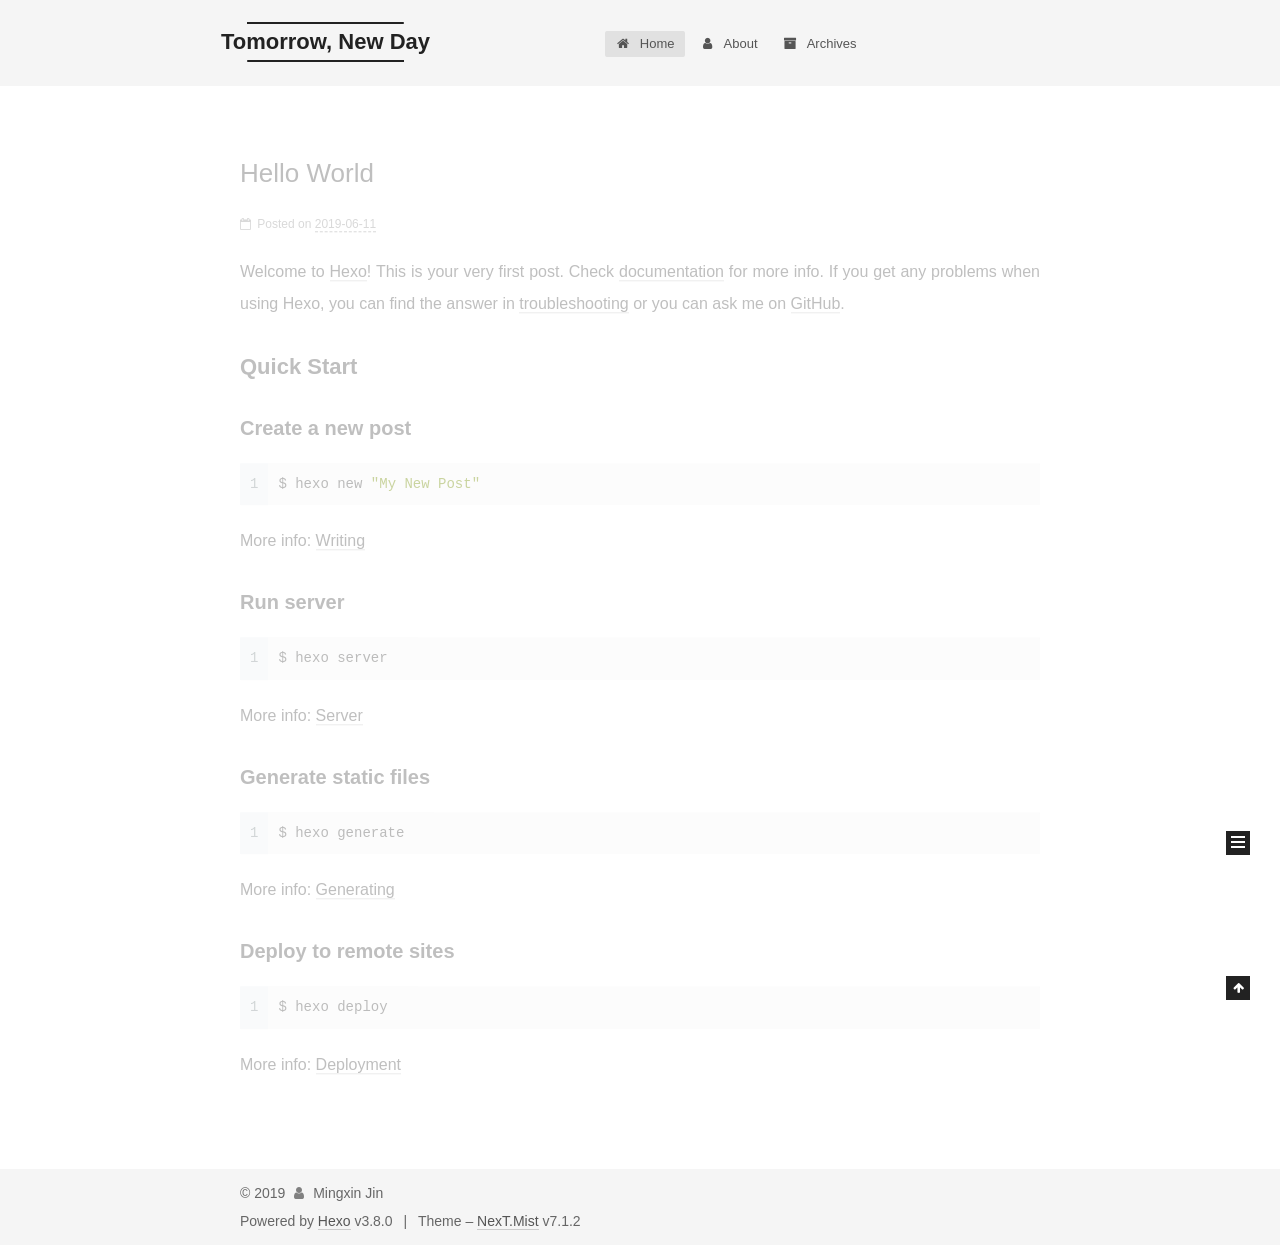
<file: index.html>
<!DOCTYPE html>












  


<html class="theme-next mist use-motion" lang="en">
<head><meta name="generator" content="Hexo 3.8.0">
  <meta charset="UTF-8">
<meta http-equiv="X-UA-Compatible" content="IE=edge">
<meta name="viewport" content="width=device-width, initial-scale=1, maximum-scale=2">
<meta name="theme-color" content="#222">
























<link rel="stylesheet" href="/lib/font-awesome/css/font-awesome.min.css?v=4.7.0">

<link rel="stylesheet" href="/css/main.css?v=7.1.2">


  <link rel="apple-touch-icon" sizes="180x180" href="/images/apple-touch-icon-next.png?v=7.1.2">


  <link rel="icon" type="image/png" sizes="32x32" href="/images/favicon-32x32-next.png?v=7.1.2">


  <link rel="icon" type="image/png" sizes="16x16" href="/images/favicon-16x16-next.png?v=7.1.2">


  <link rel="mask-icon" href="/images/logo.svg?v=7.1.2" color="#222">







<script id="hexo.configurations">
  var NexT = window.NexT || {};
  var CONFIG = {
    root: '/',
    scheme: 'Mist',
    version: '7.1.2',
    sidebar: {"position":"left","display":"post","offset":12,"onmobile":false,"dimmer":false},
    back2top: true,
    back2top_sidebar: false,
    fancybox: false,
    fastclick: false,
    lazyload: false,
    tabs: true,
    motion: {"enable":true,"async":false,"transition":{"post_block":"fadeIn","post_header":"slideDownIn","post_body":"slideDownIn","coll_header":"slideLeftIn","sidebar":"slideUpIn"}},
    algolia: {
      applicationID: '',
      apiKey: '',
      indexName: '',
      hits: {"per_page":10},
      labels: {"input_placeholder":"Search for Posts","hits_empty":"We didn't find any results for the search: ${query}","hits_stats":"${hits} results found in ${time} ms"}
    }
  };
</script>


  




  <meta property="og:type" content="website">
<meta property="og:title" content="Tomorrow, New Day">
<meta property="og:url" content="http://mxjin.xyz/index.html">
<meta property="og:site_name" content="Tomorrow, New Day">
<meta property="og:locale" content="en">
<meta name="twitter:card" content="summary">
<meta name="twitter:title" content="Tomorrow, New Day">





  
  
  <link rel="canonical" href="http://mxjin.xyz/">



<script id="page.configurations">
  CONFIG.page = {
    sidebar: "",
  };
</script>

  <title>Tomorrow, New Day</title>
  












  <noscript>
  <style>
  .use-motion .motion-element,
  .use-motion .brand,
  .use-motion .menu-item,
  .sidebar-inner,
  .use-motion .post-block,
  .use-motion .pagination,
  .use-motion .comments,
  .use-motion .post-header,
  .use-motion .post-body,
  .use-motion .collection-title { opacity: initial; }

  .use-motion .logo,
  .use-motion .site-title,
  .use-motion .site-subtitle {
    opacity: initial;
    top: initial;
  }

  .use-motion .logo-line-before i { left: initial; }
  .use-motion .logo-line-after i { right: initial; }
  </style>
</noscript>

</head>

<body itemscope itemtype="http://schema.org/WebPage" lang="en">

  
  
    
  

  <div class="container sidebar-position-left 
  page-home">
    <div class="headband"></div>

    <header id="header" class="header" itemscope itemtype="http://schema.org/WPHeader">
      <div class="header-inner"><div class="site-brand-wrapper">
  <div class="site-meta">
    

    <div class="custom-logo-site-title">
      <a href="/" class="brand" rel="start">
        <span class="logo-line-before"><i></i></span>
        <span class="site-title">Tomorrow, New Day</span>
        <span class="logo-line-after"><i></i></span>
      </a>
    </div>
    
    
  </div>

  <div class="site-nav-toggle">
    <button aria-label="Toggle navigation bar">
      <span class="btn-bar"></span>
      <span class="btn-bar"></span>
      <span class="btn-bar"></span>
    </button>
  </div>
</div>



<nav class="site-nav">
  
    <ul id="menu" class="menu">
      
        
        
        
          
          <li class="menu-item menu-item-home menu-item-active">

    
    
    
      
    

    

    <a href="/" rel="section"><i class="menu-item-icon fa fa-fw fa-home"></i> <br>Home</a>

  </li>
        
        
        
          
          <li class="menu-item menu-item-about">

    
    
    
      
    

    

    <a href="/about/" rel="section"><i class="menu-item-icon fa fa-fw fa-user"></i> <br>About</a>

  </li>
        
        
        
          
          <li class="menu-item menu-item-archives">

    
    
    
      
    

    

    <a href="/archives/" rel="section"><i class="menu-item-icon fa fa-fw fa-archive"></i> <br>Archives</a>

  </li>

      
      
    </ul>
  

  
    

  

  
</nav>



  



</div>
    </header>

    


    <main id="main" class="main">
      <div class="main-inner">
        <div class="content-wrap">
          
          <div id="content" class="content">
            
  <section id="posts" class="posts-expand">
    
      

  

  
  
  

  

  <article class="post post-type-normal" itemscope itemtype="http://schema.org/Article">
  
  
  
  <div class="post-block">
    <link itemprop="mainEntityOfPage" href="http://mxjin.xyz/2019/06/11/hello-world/">

    <span hidden itemprop="author" itemscope itemtype="http://schema.org/Person">
      <meta itemprop="name" content="Mingxin Jin">
      <meta itemprop="description" content>
      <meta itemprop="image" content="/images/avatar.gif">
    </span>

    <span hidden itemprop="publisher" itemscope itemtype="http://schema.org/Organization">
      <meta itemprop="name" content="Tomorrow, New Day">
    </span>

    
      <header class="post-header">

        
        
          <h1 class="post-title" itemprop="name headline">
                
                
                <a href="/2019/06/11/hello-world/" class="post-title-link" itemprop="url">Hello World</a>
              
            
          </h1>
        

        <div class="post-meta">
          <span class="post-time">

            
            
            

            
              <span class="post-meta-item-icon">
                <i class="fa fa-calendar-o"></i>
              </span>
              
                <span class="post-meta-item-text">Posted on</span>
              

              
                
              

              <time title="Created: 2019-06-11 22:14:55" itemprop="dateCreated datePublished" datetime="2019-06-11T22:14:55+08:00">2019-06-11</time>
            

            
          </span>

          

          
            
            
          

          
          

          

          

          

        </div>
      </header>
    

    
    
    
    <div class="post-body" itemprop="articleBody">

      
      

      
        
          
            <p>Welcome to <a href="https://hexo.io/" target="_blank" rel="noopener">Hexo</a>! This is your very first post. Check <a href="https://hexo.io/docs/" target="_blank" rel="noopener">documentation</a> for more info. If you get any problems when using Hexo, you can find the answer in <a href="https://hexo.io/docs/troubleshooting.html" target="_blank" rel="noopener">troubleshooting</a> or you can ask me on <a href="https://github.com/hexojs/hexo/issues" target="_blank" rel="noopener">GitHub</a>.</p>
<h2 id="Quick-Start"><a href="#Quick-Start" class="headerlink" title="Quick Start"></a>Quick Start</h2><h3 id="Create-a-new-post"><a href="#Create-a-new-post" class="headerlink" title="Create a new post"></a>Create a new post</h3><figure class="highlight bash"><table><tr><td class="gutter"><pre><span class="line">1</span><br></pre></td><td class="code"><pre><span class="line">$ hexo new <span class="string">"My New Post"</span></span><br></pre></td></tr></table></figure>

<p>More info: <a href="https://hexo.io/docs/writing.html" target="_blank" rel="noopener">Writing</a></p>
<h3 id="Run-server"><a href="#Run-server" class="headerlink" title="Run server"></a>Run server</h3><figure class="highlight bash"><table><tr><td class="gutter"><pre><span class="line">1</span><br></pre></td><td class="code"><pre><span class="line">$ hexo server</span><br></pre></td></tr></table></figure>

<p>More info: <a href="https://hexo.io/docs/server.html" target="_blank" rel="noopener">Server</a></p>
<h3 id="Generate-static-files"><a href="#Generate-static-files" class="headerlink" title="Generate static files"></a>Generate static files</h3><figure class="highlight bash"><table><tr><td class="gutter"><pre><span class="line">1</span><br></pre></td><td class="code"><pre><span class="line">$ hexo generate</span><br></pre></td></tr></table></figure>

<p>More info: <a href="https://hexo.io/docs/generating.html" target="_blank" rel="noopener">Generating</a></p>
<h3 id="Deploy-to-remote-sites"><a href="#Deploy-to-remote-sites" class="headerlink" title="Deploy to remote sites"></a>Deploy to remote sites</h3><figure class="highlight bash"><table><tr><td class="gutter"><pre><span class="line">1</span><br></pre></td><td class="code"><pre><span class="line">$ hexo deploy</span><br></pre></td></tr></table></figure>

<p>More info: <a href="https://hexo.io/docs/deployment.html" target="_blank" rel="noopener">Deployment</a></p>

          
        
      
    </div>

    

    
    
    

    

    
      
    
    

    

    <footer class="post-footer">
      

      

      

      
      
        <div class="post-eof"></div>
      
    </footer>
  </div>
  
  
  
  </article>


    
  </section>

  


          </div>
          

        </div>
        
          
  
  <div class="sidebar-toggle">
    <div class="sidebar-toggle-line-wrap">
      <span class="sidebar-toggle-line sidebar-toggle-line-first"></span>
      <span class="sidebar-toggle-line sidebar-toggle-line-middle"></span>
      <span class="sidebar-toggle-line sidebar-toggle-line-last"></span>
    </div>
  </div>

  <aside id="sidebar" class="sidebar">
    <div class="sidebar-inner">

      

      

      <div class="site-overview-wrap sidebar-panel sidebar-panel-active">
        <div class="site-overview">
          <div class="site-author motion-element" itemprop="author" itemscope itemtype="http://schema.org/Person">
            
              <p class="site-author-name" itemprop="name">Mingxin Jin</p>
              <div class="site-description motion-element" itemprop="description"></div>
          </div>

          
            <nav class="site-state motion-element">
              
                <div class="site-state-item site-state-posts">
                
                  <a href="/archives/">
                
                    <span class="site-state-item-count">1</span>
                    <span class="site-state-item-name">posts</span>
                  </a>
                </div>
              

              

              
            </nav>
          

          

          

          

          

          
          

          
            
          
          

        </div>
      </div>

      

      

    </div>
  </aside>
  


        
      </div>
    </main>

    <footer id="footer" class="footer">
      <div class="footer-inner">
        <div class="copyright">&copy; <span itemprop="copyrightYear">2019</span>
  <span class="with-love" id="animate">
    <i class="fa fa-user"></i>
  </span>
  <span class="author" itemprop="copyrightHolder">Mingxin Jin</span>

  

  
</div>


  <div class="powered-by">Powered by <a href="https://hexo.io" class="theme-link" rel="noopener" target="_blank">Hexo</a> v3.8.0</div>



  <span class="post-meta-divider">|</span>



  <div class="theme-info">Theme – <a href="https://theme-next.org" class="theme-link" rel="noopener" target="_blank">NexT.Mist</a> v7.1.2</div>




        








        
      </div>
    </footer>

    
      <div class="back-to-top">
        <i class="fa fa-arrow-up"></i>
        
      </div>
    

    

    

    
  </div>

  

<script>
  if (Object.prototype.toString.call(window.Promise) !== '[object Function]') {
    window.Promise = null;
  }
</script>


























  
  <script src="/lib/jquery/index.js?v=3.4.1"></script>

  
  <script src="/lib/velocity/velocity.min.js?v=1.2.1"></script>

  
  <script src="/lib/velocity/velocity.ui.min.js?v=1.2.1"></script>


  


  <script src="/js/utils.js?v=7.1.2"></script>

  <script src="/js/motion.js?v=7.1.2"></script>



  
  


  <script src="/js/schemes/muse.js?v=7.1.2"></script>




  

  


  <script src="/js/next-boot.js?v=7.1.2"></script>


  

  

  

  



  




  

  

  

  

  

  

  

  

  

  

  

  

  

  

</body>
</html>
</file>
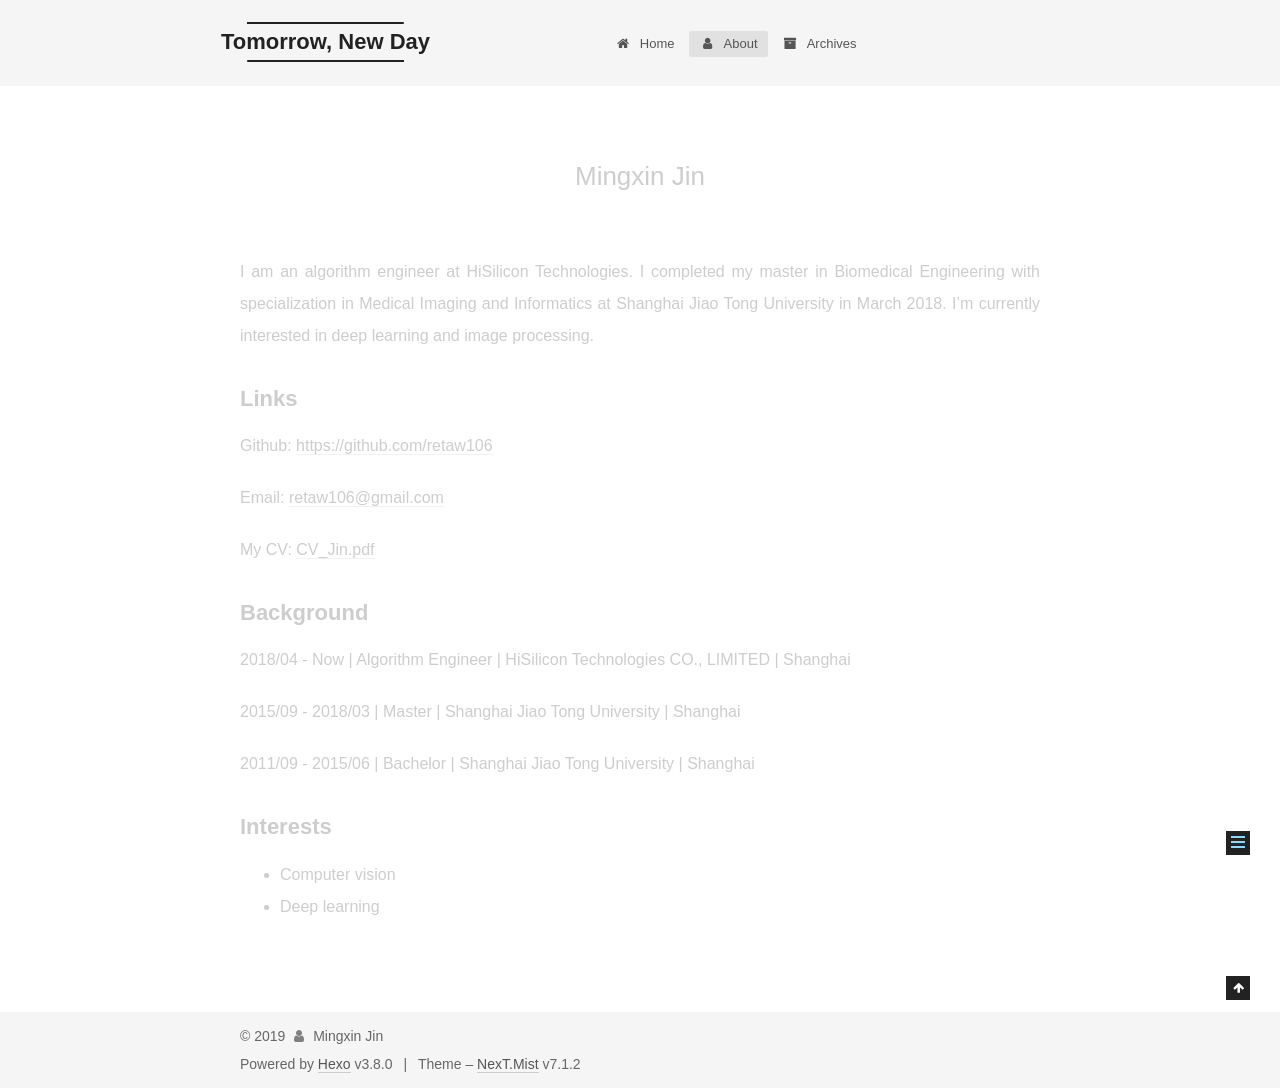
<file: about/index.html>
<!DOCTYPE html>












  


<html class="theme-next mist use-motion" lang="en">
<head><meta name="generator" content="Hexo 3.8.0">
  <meta charset="UTF-8">
<meta http-equiv="X-UA-Compatible" content="IE=edge">
<meta name="viewport" content="width=device-width, initial-scale=1, maximum-scale=2">
<meta name="theme-color" content="#222">
























<link rel="stylesheet" href="/lib/font-awesome/css/font-awesome.min.css?v=4.7.0">

<link rel="stylesheet" href="/css/main.css?v=7.1.2">


  <link rel="apple-touch-icon" sizes="180x180" href="/images/apple-touch-icon-next.png?v=7.1.2">


  <link rel="icon" type="image/png" sizes="32x32" href="/images/favicon-32x32-next.png?v=7.1.2">


  <link rel="icon" type="image/png" sizes="16x16" href="/images/favicon-16x16-next.png?v=7.1.2">


  <link rel="mask-icon" href="/images/logo.svg?v=7.1.2" color="#222">







<script id="hexo.configurations">
  var NexT = window.NexT || {};
  var CONFIG = {
    root: '/',
    scheme: 'Mist',
    version: '7.1.2',
    sidebar: {"position":"left","display":"post","offset":12,"onmobile":false,"dimmer":false},
    back2top: true,
    back2top_sidebar: false,
    fancybox: false,
    fastclick: false,
    lazyload: false,
    tabs: true,
    motion: {"enable":true,"async":false,"transition":{"post_block":"fadeIn","post_header":"slideDownIn","post_body":"slideDownIn","coll_header":"slideLeftIn","sidebar":"slideUpIn"}},
    algolia: {
      applicationID: '',
      apiKey: '',
      indexName: '',
      hits: {"per_page":10},
      labels: {"input_placeholder":"Search for Posts","hits_empty":"We didn't find any results for the search: ${query}","hits_stats":"${hits} results found in ${time} ms"}
    }
  };
</script>


  




  <meta name="description" content="I am an algorithm engineer at HiSilicon Technologies. I completed my master in Biomedical Engineering with specialization in Medical Imaging and Informatics at Shanghai Jiao Tong University in March 2">
<meta property="og:type" content="website">
<meta property="og:title" content="Mingxin Jin">
<meta property="og:url" content="http://mxjin.xyz/about/index.html">
<meta property="og:site_name" content="Tomorrow, New Day">
<meta property="og:description" content="I am an algorithm engineer at HiSilicon Technologies. I completed my master in Biomedical Engineering with specialization in Medical Imaging and Informatics at Shanghai Jiao Tong University in March 2">
<meta property="og:locale" content="en">
<meta property="og:updated_time" content="2019-06-18T00:15:12.469Z">
<meta name="twitter:card" content="summary">
<meta name="twitter:title" content="Mingxin Jin">
<meta name="twitter:description" content="I am an algorithm engineer at HiSilicon Technologies. I completed my master in Biomedical Engineering with specialization in Medical Imaging and Informatics at Shanghai Jiao Tong University in March 2">





  
  
  <link rel="canonical" href="http://mxjin.xyz/about/">



<script id="page.configurations">
  CONFIG.page = {
    sidebar: "",
  };
</script>

  <title>Mingxin Jin | Tomorrow, New Day</title>
  












  <noscript>
  <style>
  .use-motion .motion-element,
  .use-motion .brand,
  .use-motion .menu-item,
  .sidebar-inner,
  .use-motion .post-block,
  .use-motion .pagination,
  .use-motion .comments,
  .use-motion .post-header,
  .use-motion .post-body,
  .use-motion .collection-title { opacity: initial; }

  .use-motion .logo,
  .use-motion .site-title,
  .use-motion .site-subtitle {
    opacity: initial;
    top: initial;
  }

  .use-motion .logo-line-before i { left: initial; }
  .use-motion .logo-line-after i { right: initial; }
  </style>
</noscript>

</head>

<body itemscope itemtype="http://schema.org/WebPage" lang="en">

  
  
    
  

  <div class="container sidebar-position-left page-post-detail">
    <div class="headband"></div>

    <header id="header" class="header" itemscope itemtype="http://schema.org/WPHeader">
      <div class="header-inner"><div class="site-brand-wrapper">
  <div class="site-meta">
    

    <div class="custom-logo-site-title">
      <a href="/" class="brand" rel="start">
        <span class="logo-line-before"><i></i></span>
        <span class="site-title">Tomorrow, New Day</span>
        <span class="logo-line-after"><i></i></span>
      </a>
    </div>
    
    
  </div>

  <div class="site-nav-toggle">
    <button aria-label="Toggle navigation bar">
      <span class="btn-bar"></span>
      <span class="btn-bar"></span>
      <span class="btn-bar"></span>
    </button>
  </div>
</div>



<nav class="site-nav">
  
    <ul id="menu" class="menu">
      
        
        
        
          
          <li class="menu-item menu-item-home">

    
    
    
      
    

    

    <a href="/" rel="section"><i class="menu-item-icon fa fa-fw fa-home"></i> <br>Home</a>

  </li>
        
        
        
          
          <li class="menu-item menu-item-about menu-item-active">

    
    
    
      
    

    

    <a href="/about/" rel="section"><i class="menu-item-icon fa fa-fw fa-user"></i> <br>About</a>

  </li>
        
        
        
          
          <li class="menu-item menu-item-archives">

    
    
    
      
    

    

    <a href="/archives/" rel="section"><i class="menu-item-icon fa fa-fw fa-archive"></i> <br>Archives</a>

  </li>

      
      
    </ul>
  

  
    

    
    
      
      
    
      
      
    
      
      
    
    

  


  

  
</nav>



  



</div>
    </header>

    


    <main id="main" class="main">
      <div class="main-inner">
        <div class="content-wrap">
          
          <div id="content" class="content">
            

  <div id="posts" class="posts-expand">
    
    
    
    <div class="post-block page">
      <header class="post-header">

<h1 class="post-title" itemprop="name headline">Mingxin Jin

</h1>

<div class="post-meta">
  
  



</div>

</header>

      
      
      
      <div class="post-body">
        
        
          <p>I am an algorithm engineer at HiSilicon Technologies. I completed my master in Biomedical Engineering with specialization in Medical Imaging and Informatics at Shanghai Jiao Tong University in March 2018. I’m currently interested in deep learning and image processing.</p>
<h2 id="Links"><a href="#Links" class="headerlink" title="Links"></a>Links</h2><p>Github: <a href="https://github.com/retaw106" target="_blank" rel="noopener">https://github.com/retaw106</a></p>
<p>Email: <a href="mailto:&#x72;&#x65;&#x74;&#97;&#119;&#x31;&#x30;&#54;&#x40;&#103;&#109;&#x61;&#x69;&#108;&#x2e;&#x63;&#111;&#x6d;" target="_blank" rel="noopener">&#x72;&#x65;&#x74;&#97;&#119;&#x31;&#x30;&#54;&#x40;&#103;&#109;&#x61;&#x69;&#108;&#x2e;&#x63;&#111;&#x6d;</a></p>
<p>My CV: <a href="/images/CV_Jin.pdf">CV_Jin.pdf</a></p>
<h2 id="Background"><a href="#Background" class="headerlink" title="Background"></a>Background</h2><p>2018/04 - Now | Algorithm Engineer | HiSilicon Technologies CO., LIMITED | Shanghai</p>
<p>2015/09 - 2018/03 | Master | Shanghai Jiao Tong University | Shanghai</p>
<p>2011/09 - 2015/06 | Bachelor | Shanghai Jiao Tong University | Shanghai</p>
<h2 id="Interests"><a href="#Interests" class="headerlink" title="Interests"></a>Interests</h2><ul>
<li>Computer vision</li>
<li>Deep learning</li>
</ul>

        
      </div>
      
      
      
    </div>
    



    
    
    
  </div>


          </div>
          

  



        </div>
        
          
  
  <div class="sidebar-toggle">
    <div class="sidebar-toggle-line-wrap">
      <span class="sidebar-toggle-line sidebar-toggle-line-first"></span>
      <span class="sidebar-toggle-line sidebar-toggle-line-middle"></span>
      <span class="sidebar-toggle-line sidebar-toggle-line-last"></span>
    </div>
  </div>

  <aside id="sidebar" class="sidebar">
    <div class="sidebar-inner">

      

      
        <ul class="sidebar-nav motion-element">
          <li class="sidebar-nav-toc sidebar-nav-active" data-target="post-toc-wrap">
            Table of Contents
          </li>
          <li class="sidebar-nav-overview" data-target="site-overview-wrap">
            Overview
          </li>
        </ul>
      

      <div class="site-overview-wrap sidebar-panel">
        <div class="site-overview">
          <div class="site-author motion-element" itemprop="author" itemscope itemtype="http://schema.org/Person">
            
              <p class="site-author-name" itemprop="name">Mingxin Jin</p>
              <div class="site-description motion-element" itemprop="description"></div>
          </div>

          
            <nav class="site-state motion-element">
              
                <div class="site-state-item site-state-posts">
                
                  <a href="/archives/">
                
                    <span class="site-state-item-count">1</span>
                    <span class="site-state-item-name">posts</span>
                  </a>
                </div>
              

              

              
            </nav>
          

          

          

          

          

          
          

          
            
          
          

        </div>
      </div>

      
      <!--noindex-->
        <div class="post-toc-wrap motion-element sidebar-panel sidebar-panel-active">
          <div class="post-toc">

            
            
            
            

            
              <div class="post-toc-content"><ol class="nav"><li class="nav-item nav-level-2"><a class="nav-link" href="#Links"><span class="nav-number">1.</span> <span class="nav-text">Links</span></a></li><li class="nav-item nav-level-2"><a class="nav-link" href="#Background"><span class="nav-number">2.</span> <span class="nav-text">Background</span></a></li><li class="nav-item nav-level-2"><a class="nav-link" href="#Interests"><span class="nav-number">3.</span> <span class="nav-text">Interests</span></a></li></ol></div>
            

          </div>
        </div>
      <!--/noindex-->
      

      

    </div>
  </aside>
  


        
      </div>
    </main>

    <footer id="footer" class="footer">
      <div class="footer-inner">
        <div class="copyright">&copy; <span itemprop="copyrightYear">2019</span>
  <span class="with-love" id="animate">
    <i class="fa fa-user"></i>
  </span>
  <span class="author" itemprop="copyrightHolder">Mingxin Jin</span>

  

  
</div>


  <div class="powered-by">Powered by <a href="https://hexo.io" class="theme-link" rel="noopener" target="_blank">Hexo</a> v3.8.0</div>



  <span class="post-meta-divider">|</span>



  <div class="theme-info">Theme – <a href="https://theme-next.org" class="theme-link" rel="noopener" target="_blank">NexT.Mist</a> v7.1.2</div>




        








        
      </div>
    </footer>

    
      <div class="back-to-top">
        <i class="fa fa-arrow-up"></i>
        
      </div>
    

    

    

    
  </div>

  

<script>
  if (Object.prototype.toString.call(window.Promise) !== '[object Function]') {
    window.Promise = null;
  }
</script>


























  
  <script src="/lib/jquery/index.js?v=3.4.1"></script>

  
  <script src="/lib/velocity/velocity.min.js?v=1.2.1"></script>

  
  <script src="/lib/velocity/velocity.ui.min.js?v=1.2.1"></script>


  


  <script src="/js/utils.js?v=7.1.2"></script>

  <script src="/js/motion.js?v=7.1.2"></script>



  
  


  <script src="/js/schemes/muse.js?v=7.1.2"></script>




  
  <script src="/js/scrollspy.js?v=7.1.2"></script>
<script src="/js/post-details.js?v=7.1.2"></script>



  


  <script src="/js/next-boot.js?v=7.1.2"></script>


  

  

  

  


  


  




  

  

  

  

  

  

  

  

  

  

  

  

  

  

</body>
</html>
</file>
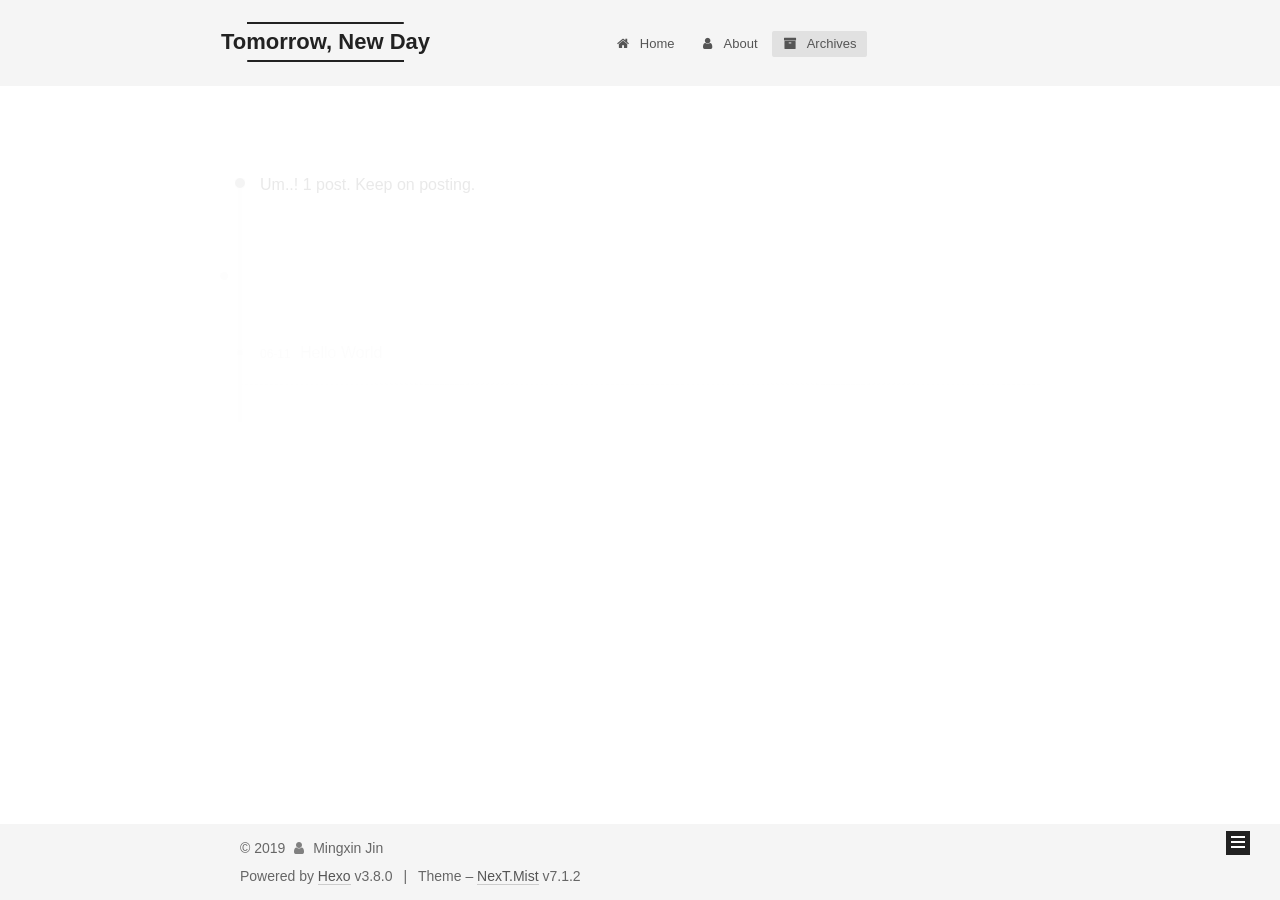
<file: archives/index.html>
<!DOCTYPE html>












  


<html class="theme-next mist use-motion" lang="en">
<head><meta name="generator" content="Hexo 3.8.0">
  <meta charset="UTF-8">
<meta http-equiv="X-UA-Compatible" content="IE=edge">
<meta name="viewport" content="width=device-width, initial-scale=1, maximum-scale=2">
<meta name="theme-color" content="#222">
























<link rel="stylesheet" href="/lib/font-awesome/css/font-awesome.min.css?v=4.7.0">

<link rel="stylesheet" href="/css/main.css?v=7.1.2">


  <link rel="apple-touch-icon" sizes="180x180" href="/images/apple-touch-icon-next.png?v=7.1.2">


  <link rel="icon" type="image/png" sizes="32x32" href="/images/favicon-32x32-next.png?v=7.1.2">


  <link rel="icon" type="image/png" sizes="16x16" href="/images/favicon-16x16-next.png?v=7.1.2">


  <link rel="mask-icon" href="/images/logo.svg?v=7.1.2" color="#222">







<script id="hexo.configurations">
  var NexT = window.NexT || {};
  var CONFIG = {
    root: '/',
    scheme: 'Mist',
    version: '7.1.2',
    sidebar: {"position":"left","display":"post","offset":12,"onmobile":false,"dimmer":false},
    back2top: true,
    back2top_sidebar: false,
    fancybox: false,
    fastclick: false,
    lazyload: false,
    tabs: true,
    motion: {"enable":true,"async":false,"transition":{"post_block":"fadeIn","post_header":"slideDownIn","post_body":"slideDownIn","coll_header":"slideLeftIn","sidebar":"slideUpIn"}},
    algolia: {
      applicationID: '',
      apiKey: '',
      indexName: '',
      hits: {"per_page":10},
      labels: {"input_placeholder":"Search for Posts","hits_empty":"We didn't find any results for the search: ${query}","hits_stats":"${hits} results found in ${time} ms"}
    }
  };
</script>


  




  <meta property="og:type" content="website">
<meta property="og:title" content="Tomorrow, New Day">
<meta property="og:url" content="http://mxjin.xyz/archives/index.html">
<meta property="og:site_name" content="Tomorrow, New Day">
<meta property="og:locale" content="en">
<meta name="twitter:card" content="summary">
<meta name="twitter:title" content="Tomorrow, New Day">





  
  
  <link rel="canonical" href="http://mxjin.xyz/archives/">



<script id="page.configurations">
  CONFIG.page = {
    sidebar: "",
  };
</script>

  <title>Archive | Tomorrow, New Day</title>
  












  <noscript>
  <style>
  .use-motion .motion-element,
  .use-motion .brand,
  .use-motion .menu-item,
  .sidebar-inner,
  .use-motion .post-block,
  .use-motion .pagination,
  .use-motion .comments,
  .use-motion .post-header,
  .use-motion .post-body,
  .use-motion .collection-title { opacity: initial; }

  .use-motion .logo,
  .use-motion .site-title,
  .use-motion .site-subtitle {
    opacity: initial;
    top: initial;
  }

  .use-motion .logo-line-before i { left: initial; }
  .use-motion .logo-line-after i { right: initial; }
  </style>
</noscript>

</head>

<body itemscope itemtype="http://schema.org/WebPage" lang="en">

  
  
    
  

  <div class="container sidebar-position-left page-archive">
    <div class="headband"></div>

    <header id="header" class="header" itemscope itemtype="http://schema.org/WPHeader">
      <div class="header-inner"><div class="site-brand-wrapper">
  <div class="site-meta">
    

    <div class="custom-logo-site-title">
      <a href="/" class="brand" rel="start">
        <span class="logo-line-before"><i></i></span>
        <span class="site-title">Tomorrow, New Day</span>
        <span class="logo-line-after"><i></i></span>
      </a>
    </div>
    
    
  </div>

  <div class="site-nav-toggle">
    <button aria-label="Toggle navigation bar">
      <span class="btn-bar"></span>
      <span class="btn-bar"></span>
      <span class="btn-bar"></span>
    </button>
  </div>
</div>



<nav class="site-nav">
  
    <ul id="menu" class="menu">
      
        
        
        
          
          <li class="menu-item menu-item-home">

    
    
    
      
    

    

    <a href="/" rel="section"><i class="menu-item-icon fa fa-fw fa-home"></i> <br>Home</a>

  </li>
        
        
        
          
          <li class="menu-item menu-item-about">

    
    
    
      
    

    

    <a href="/about/" rel="section"><i class="menu-item-icon fa fa-fw fa-user"></i> <br>About</a>

  </li>
        
        
        
          
          <li class="menu-item menu-item-archives menu-item-active">

    
    
    
      
    

    

    <a href="/archives/" rel="section"><i class="menu-item-icon fa fa-fw fa-archive"></i> <br>Archives</a>

  </li>

      
      
    </ul>
  

  
    

    
    
      
      
    
      
      
    
      
      
    
    

  


  

  
</nav>



  



</div>
    </header>

    


    <main id="main" class="main">
      <div class="main-inner">
        <div class="content-wrap">
          
          <div id="content" class="content">
            

  
  
  
  <div class="post-block archive">
    <div id="posts" class="posts-collapse">
      <span class="archive-move-on"></span>

      
      <span class="archive-page-counter">
        
        
        
          
        
        Um..! 1 post. Keep on posting.
      </span>
      

      

        
        
        

        
          
          <div class="collection-title">
            <h1 class="archive-year" id="archive-year-2019">2019</h1>
          </div>
        
        

        

  <article class="post post-type-normal" itemscope itemtype="http://schema.org/Article">
    <header class="post-header">

      <h2 class="post-title">
        
          <a class="post-title-link" href="/2019/06/11/hello-world/" itemprop="url">
            
              <span itemprop="name">Hello World</span>
            
          </a>
        
      </h2>

      <div class="post-meta">
        <time class="post-time" itemprop="dateCreated" datetime="2019-06-11T22:14:55+08:00" content="2019-06-11">
          06-11
        </time>
      </div>

    </header>
  </article>



      

    </div>
  </div>
  
  
  

  



          </div>
          

        </div>
        
          
  
  <div class="sidebar-toggle">
    <div class="sidebar-toggle-line-wrap">
      <span class="sidebar-toggle-line sidebar-toggle-line-first"></span>
      <span class="sidebar-toggle-line sidebar-toggle-line-middle"></span>
      <span class="sidebar-toggle-line sidebar-toggle-line-last"></span>
    </div>
  </div>

  <aside id="sidebar" class="sidebar">
    <div class="sidebar-inner">

      

      

      <div class="site-overview-wrap sidebar-panel sidebar-panel-active">
        <div class="site-overview">
          <div class="site-author motion-element" itemprop="author" itemscope itemtype="http://schema.org/Person">
            
              <p class="site-author-name" itemprop="name">Mingxin Jin</p>
              <div class="site-description motion-element" itemprop="description"></div>
          </div>

          
            <nav class="site-state motion-element">
              
                <div class="site-state-item site-state-posts">
                
                  <a href="/archives/">
                
                    <span class="site-state-item-count">1</span>
                    <span class="site-state-item-name">posts</span>
                  </a>
                </div>
              

              

              
            </nav>
          

          

          

          

          

          
          

          
            
          
          

        </div>
      </div>

      

      

    </div>
  </aside>
  


        
      </div>
    </main>

    <footer id="footer" class="footer">
      <div class="footer-inner">
        <div class="copyright">&copy; <span itemprop="copyrightYear">2019</span>
  <span class="with-love" id="animate">
    <i class="fa fa-user"></i>
  </span>
  <span class="author" itemprop="copyrightHolder">Mingxin Jin</span>

  

  
</div>


  <div class="powered-by">Powered by <a href="https://hexo.io" class="theme-link" rel="noopener" target="_blank">Hexo</a> v3.8.0</div>



  <span class="post-meta-divider">|</span>



  <div class="theme-info">Theme – <a href="https://theme-next.org" class="theme-link" rel="noopener" target="_blank">NexT.Mist</a> v7.1.2</div>




        








        
      </div>
    </footer>

    
      <div class="back-to-top">
        <i class="fa fa-arrow-up"></i>
        
      </div>
    

    

    

    
  </div>

  

<script>
  if (Object.prototype.toString.call(window.Promise) !== '[object Function]') {
    window.Promise = null;
  }
</script>


























  
  <script src="/lib/jquery/index.js?v=3.4.1"></script>

  
  <script src="/lib/velocity/velocity.min.js?v=1.2.1"></script>

  
  <script src="/lib/velocity/velocity.ui.min.js?v=1.2.1"></script>


  


  <script src="/js/utils.js?v=7.1.2"></script>

  <script src="/js/motion.js?v=7.1.2"></script>



  
  


  <script src="/js/schemes/muse.js?v=7.1.2"></script>




  

  


  <script src="/js/next-boot.js?v=7.1.2"></script>


  

  

  

  



  




  

  

  

  

  

  

  

  

  

  

  

  

  

  

</body>
</html>
</file>
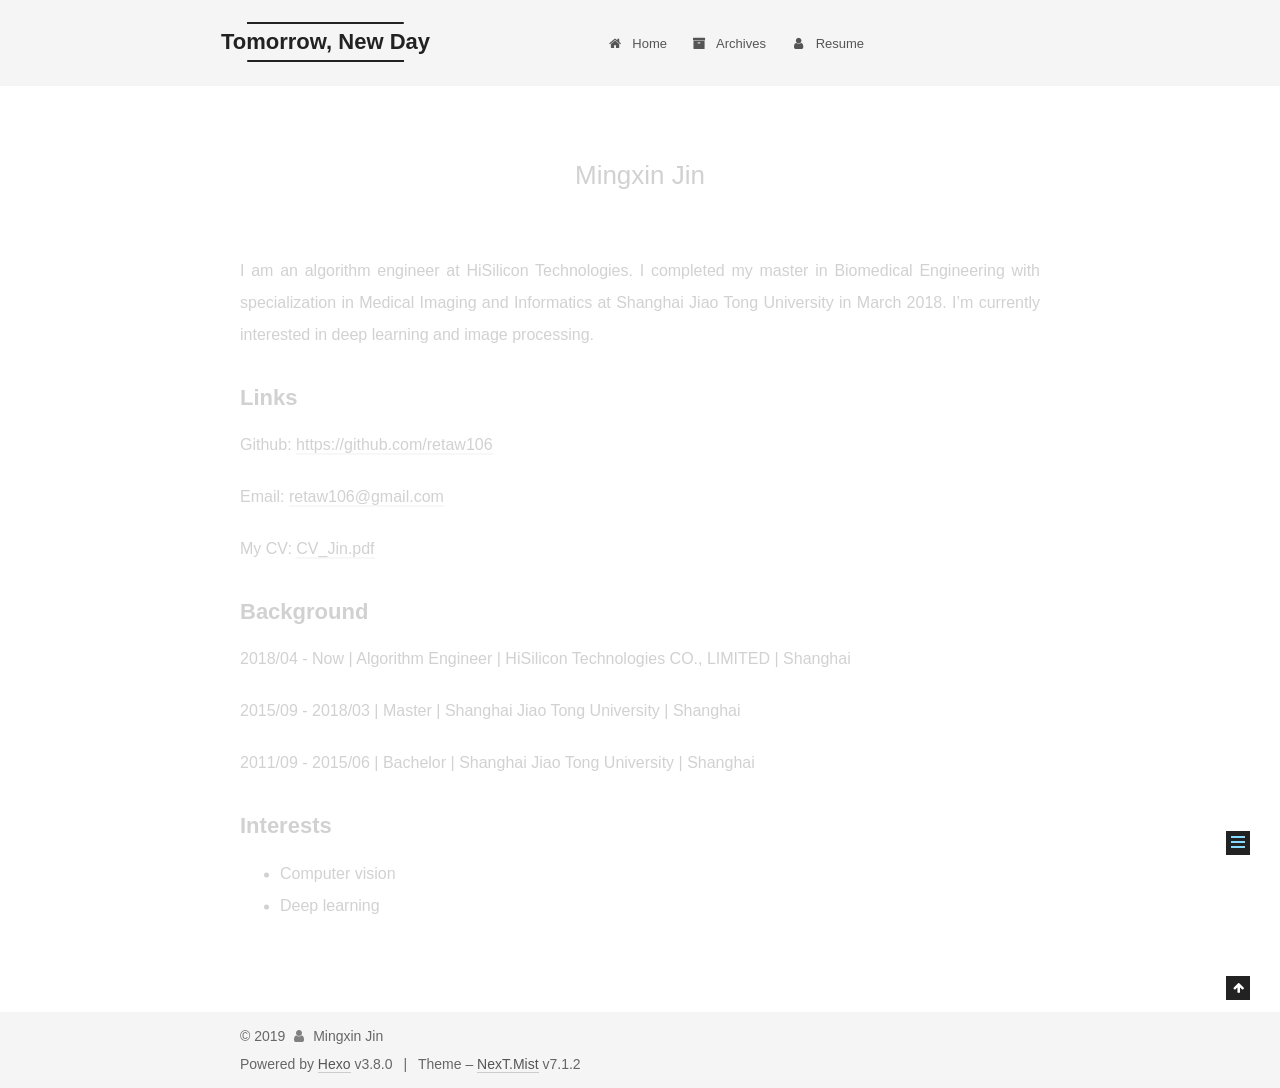
<file: resume/index.html>
<!DOCTYPE html>












  


<html class="theme-next mist use-motion" lang="en">
<head><meta name="generator" content="Hexo 3.8.0">
  <meta charset="UTF-8">
<meta http-equiv="X-UA-Compatible" content="IE=edge">
<meta name="viewport" content="width=device-width, initial-scale=1, maximum-scale=2">
<meta name="theme-color" content="#222">
























<link rel="stylesheet" href="/lib/font-awesome/css/font-awesome.min.css?v=4.7.0">

<link rel="stylesheet" href="/css/main.css?v=7.1.2">


  <link rel="apple-touch-icon" sizes="180x180" href="/images/apple-touch-icon-next.png?v=7.1.2">


  <link rel="icon" type="image/png" sizes="32x32" href="/images/favicon-32x32-next.png?v=7.1.2">


  <link rel="icon" type="image/png" sizes="16x16" href="/images/favicon-16x16-next.png?v=7.1.2">


  <link rel="mask-icon" href="/images/logo.svg?v=7.1.2" color="#222">







<script id="hexo.configurations">
  var NexT = window.NexT || {};
  var CONFIG = {
    root: '/',
    scheme: 'Mist',
    version: '7.1.2',
    sidebar: {"position":"left","display":"post","offset":12,"onmobile":false,"dimmer":false},
    back2top: true,
    back2top_sidebar: false,
    fancybox: false,
    fastclick: false,
    lazyload: false,
    tabs: true,
    motion: {"enable":true,"async":false,"transition":{"post_block":"fadeIn","post_header":"slideDownIn","post_body":"slideDownIn","coll_header":"slideLeftIn","sidebar":"slideUpIn"}},
    algolia: {
      applicationID: '',
      apiKey: '',
      indexName: '',
      hits: {"per_page":10},
      labels: {"input_placeholder":"Search for Posts","hits_empty":"We didn't find any results for the search: ${query}","hits_stats":"${hits} results found in ${time} ms"}
    }
  };
</script>


  




  <meta name="description" content="I am an algorithm engineer at HiSilicon Technologies. I completed my master in Biomedical Engineering with specialization in Medical Imaging and Informatics at Shanghai Jiao Tong University in March 2">
<meta property="og:type" content="website">
<meta property="og:title" content="Mingxin Jin">
<meta property="og:url" content="http://mxjin.xyz/resume/index.html">
<meta property="og:site_name" content="Tomorrow, New Day">
<meta property="og:description" content="I am an algorithm engineer at HiSilicon Technologies. I completed my master in Biomedical Engineering with specialization in Medical Imaging and Informatics at Shanghai Jiao Tong University in March 2">
<meta property="og:locale" content="en">
<meta property="og:updated_time" content="2019-06-18T00:15:12.469Z">
<meta name="twitter:card" content="summary">
<meta name="twitter:title" content="Mingxin Jin">
<meta name="twitter:description" content="I am an algorithm engineer at HiSilicon Technologies. I completed my master in Biomedical Engineering with specialization in Medical Imaging and Informatics at Shanghai Jiao Tong University in March 2">





  
  
  <link rel="canonical" href="http://mxjin.xyz/resume/">



<script id="page.configurations">
  CONFIG.page = {
    sidebar: "",
  };
</script>

  <title>Mingxin Jin | Tomorrow, New Day</title>
  












  <noscript>
  <style>
  .use-motion .motion-element,
  .use-motion .brand,
  .use-motion .menu-item,
  .sidebar-inner,
  .use-motion .post-block,
  .use-motion .pagination,
  .use-motion .comments,
  .use-motion .post-header,
  .use-motion .post-body,
  .use-motion .collection-title { opacity: initial; }

  .use-motion .logo,
  .use-motion .site-title,
  .use-motion .site-subtitle {
    opacity: initial;
    top: initial;
  }

  .use-motion .logo-line-before i { left: initial; }
  .use-motion .logo-line-after i { right: initial; }
  </style>
</noscript>

</head>

<body itemscope itemtype="http://schema.org/WebPage" lang="en">

  
  
    
  

  <div class="container sidebar-position-left page-post-detail">
    <div class="headband"></div>

    <header id="header" class="header" itemscope itemtype="http://schema.org/WPHeader">
      <div class="header-inner"><div class="site-brand-wrapper">
  <div class="site-meta">
    

    <div class="custom-logo-site-title">
      <a href="/" class="brand" rel="start">
        <span class="logo-line-before"><i></i></span>
        <span class="site-title">Tomorrow, New Day</span>
        <span class="logo-line-after"><i></i></span>
      </a>
    </div>
    
    
  </div>

  <div class="site-nav-toggle">
    <button aria-label="Toggle navigation bar">
      <span class="btn-bar"></span>
      <span class="btn-bar"></span>
      <span class="btn-bar"></span>
    </button>
  </div>
</div>



<nav class="site-nav">
  
    <ul id="menu" class="menu">
      
        
        
        
          
          <li class="menu-item menu-item-home">

    
    
    
      
    

    

    <a href="/" rel="section"><i class="menu-item-icon fa fa-fw fa-home"></i> <br>Home</a>

  </li>
        
        
        
          
          <li class="menu-item menu-item-archives">

    
    
    
      
    

    

    <a href="/archives/" rel="section"><i class="menu-item-icon fa fa-fw fa-archive"></i> <br>Archives</a>

  </li>
        
        
        
          
          <li class="menu-item menu-item-resume">

    
    
    
      
    

    

    <a href="/about/" rel="section"><i class="menu-item-icon fa fa-fw fa-user"></i> <br>Resume</a>

  </li>

      
      
    </ul>
  

  
    

    
    
      
      
    
      
      
    
      
      
    
    

  


  

  
</nav>



  



</div>
    </header>

    


    <main id="main" class="main">
      <div class="main-inner">
        <div class="content-wrap">
          
          <div id="content" class="content">
            

  <div id="posts" class="posts-expand">
    
    
    
    <div class="post-block page">
      <header class="post-header">

<h1 class="post-title" itemprop="name headline">Mingxin Jin

</h1>

<div class="post-meta">
  
  



</div>

</header>

      
      
      
      <div class="post-body">
        
        
          <p>I am an algorithm engineer at HiSilicon Technologies. I completed my master in Biomedical Engineering with specialization in Medical Imaging and Informatics at Shanghai Jiao Tong University in March 2018. I’m currently interested in deep learning and image processing.</p>
<h2 id="Links"><a href="#Links" class="headerlink" title="Links"></a>Links</h2><p>Github: <a href="https://github.com/retaw106" target="_blank" rel="noopener">https://github.com/retaw106</a></p>
<p>Email: <a href="mailto:&#x72;&#101;&#116;&#x61;&#x77;&#x31;&#48;&#x36;&#x40;&#x67;&#109;&#x61;&#x69;&#x6c;&#x2e;&#99;&#111;&#109;" target="_blank" rel="noopener">&#x72;&#101;&#116;&#x61;&#x77;&#x31;&#48;&#x36;&#x40;&#x67;&#109;&#x61;&#x69;&#x6c;&#x2e;&#99;&#111;&#109;</a></p>
<p>My CV: <a href="/images/CV_Jin.pdf">CV_Jin.pdf</a></p>
<h2 id="Background"><a href="#Background" class="headerlink" title="Background"></a>Background</h2><p>2018/04 - Now | Algorithm Engineer | HiSilicon Technologies CO., LIMITED | Shanghai</p>
<p>2015/09 - 2018/03 | Master | Shanghai Jiao Tong University | Shanghai</p>
<p>2011/09 - 2015/06 | Bachelor | Shanghai Jiao Tong University | Shanghai</p>
<h2 id="Interests"><a href="#Interests" class="headerlink" title="Interests"></a>Interests</h2><ul>
<li>Computer vision</li>
<li>Deep learning</li>
</ul>

        
      </div>
      
      
      
    </div>
    



    
    
    
  </div>


          </div>
          

  



        </div>
        
          
  
  <div class="sidebar-toggle">
    <div class="sidebar-toggle-line-wrap">
      <span class="sidebar-toggle-line sidebar-toggle-line-first"></span>
      <span class="sidebar-toggle-line sidebar-toggle-line-middle"></span>
      <span class="sidebar-toggle-line sidebar-toggle-line-last"></span>
    </div>
  </div>

  <aside id="sidebar" class="sidebar">
    <div class="sidebar-inner">

      

      
        <ul class="sidebar-nav motion-element">
          <li class="sidebar-nav-toc sidebar-nav-active" data-target="post-toc-wrap">
            Table of Contents
          </li>
          <li class="sidebar-nav-overview" data-target="site-overview-wrap">
            Overview
          </li>
        </ul>
      

      <div class="site-overview-wrap sidebar-panel">
        <div class="site-overview">
          <div class="site-author motion-element" itemprop="author" itemscope itemtype="http://schema.org/Person">
            
              <p class="site-author-name" itemprop="name">Mingxin Jin</p>
              <div class="site-description motion-element" itemprop="description"></div>
          </div>

          
            <nav class="site-state motion-element">
              
                <div class="site-state-item site-state-posts">
                
                  <a href="/archives/">
                
                    <span class="site-state-item-count">1</span>
                    <span class="site-state-item-name">posts</span>
                  </a>
                </div>
              

              

              
            </nav>
          

          

          

          

          

          
          

          
            
          
          

        </div>
      </div>

      
      <!--noindex-->
        <div class="post-toc-wrap motion-element sidebar-panel sidebar-panel-active">
          <div class="post-toc">

            
            
            
            

            
              <div class="post-toc-content"><ol class="nav"><li class="nav-item nav-level-2"><a class="nav-link" href="#Links"><span class="nav-number">1.</span> <span class="nav-text">Links</span></a></li><li class="nav-item nav-level-2"><a class="nav-link" href="#Background"><span class="nav-number">2.</span> <span class="nav-text">Background</span></a></li><li class="nav-item nav-level-2"><a class="nav-link" href="#Interests"><span class="nav-number">3.</span> <span class="nav-text">Interests</span></a></li></ol></div>
            

          </div>
        </div>
      <!--/noindex-->
      

      

    </div>
  </aside>
  


        
      </div>
    </main>

    <footer id="footer" class="footer">
      <div class="footer-inner">
        <div class="copyright">&copy; <span itemprop="copyrightYear">2019</span>
  <span class="with-love" id="animate">
    <i class="fa fa-user"></i>
  </span>
  <span class="author" itemprop="copyrightHolder">Mingxin Jin</span>

  

  
</div>


  <div class="powered-by">Powered by <a href="https://hexo.io" class="theme-link" rel="noopener" target="_blank">Hexo</a> v3.8.0</div>



  <span class="post-meta-divider">|</span>



  <div class="theme-info">Theme – <a href="https://theme-next.org" class="theme-link" rel="noopener" target="_blank">NexT.Mist</a> v7.1.2</div>




        








        
      </div>
    </footer>

    
      <div class="back-to-top">
        <i class="fa fa-arrow-up"></i>
        
      </div>
    

    

    

    
  </div>

  

<script>
  if (Object.prototype.toString.call(window.Promise) !== '[object Function]') {
    window.Promise = null;
  }
</script>


























  
  <script src="/lib/jquery/index.js?v=3.4.1"></script>

  
  <script src="/lib/velocity/velocity.min.js?v=1.2.1"></script>

  
  <script src="/lib/velocity/velocity.ui.min.js?v=1.2.1"></script>


  


  <script src="/js/utils.js?v=7.1.2"></script>

  <script src="/js/motion.js?v=7.1.2"></script>



  
  


  <script src="/js/schemes/muse.js?v=7.1.2"></script>




  
  <script src="/js/scrollspy.js?v=7.1.2"></script>
<script src="/js/post-details.js?v=7.1.2"></script>



  


  <script src="/js/next-boot.js?v=7.1.2"></script>


  

  

  

  


  


  




  

  

  

  

  

  

  

  

  

  

  

  

  

  

</body>
</html>
</file>
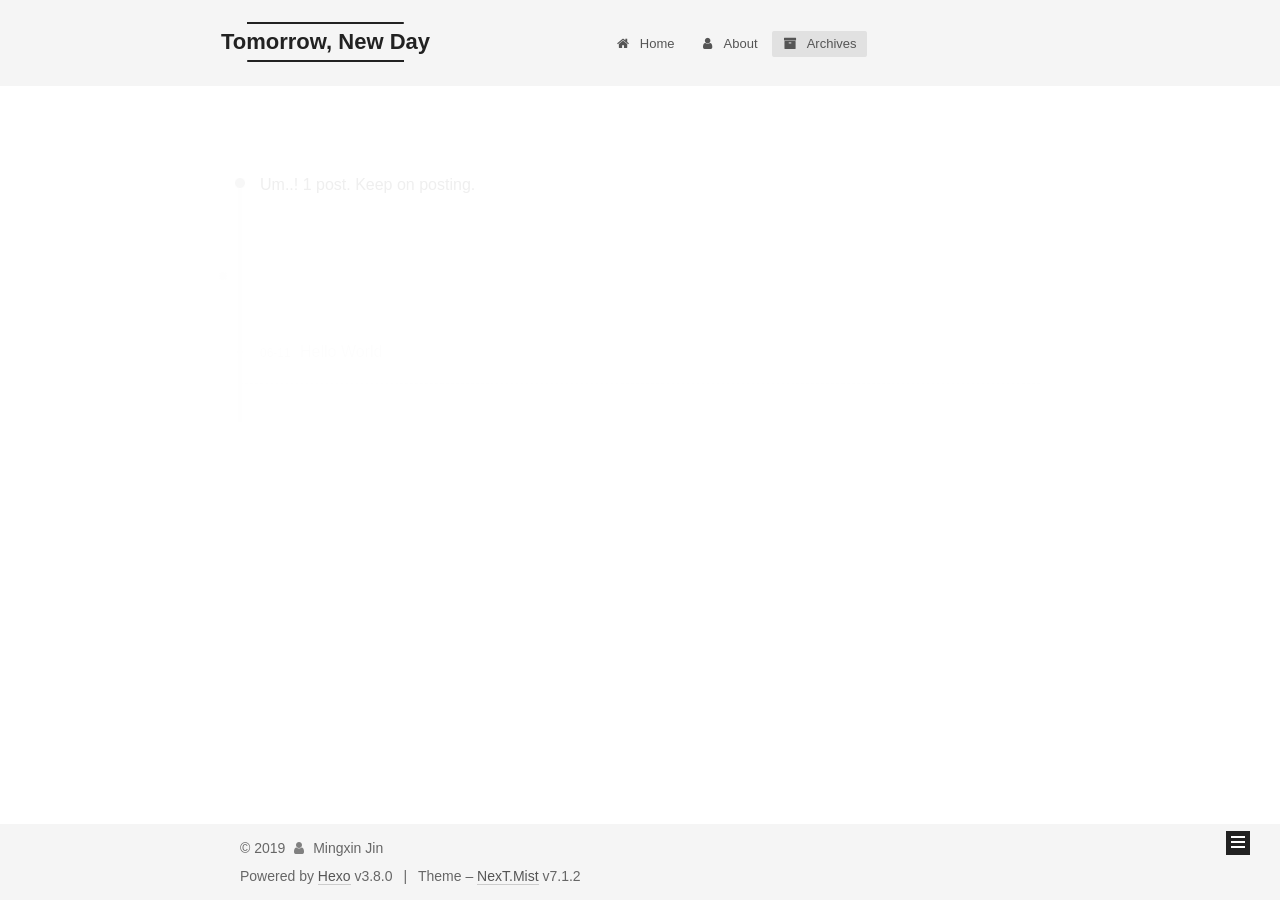
<file: archives/2019/index.html>
<!DOCTYPE html>












  


<html class="theme-next mist use-motion" lang="en">
<head><meta name="generator" content="Hexo 3.8.0">
  <meta charset="UTF-8">
<meta http-equiv="X-UA-Compatible" content="IE=edge">
<meta name="viewport" content="width=device-width, initial-scale=1, maximum-scale=2">
<meta name="theme-color" content="#222">
























<link rel="stylesheet" href="/lib/font-awesome/css/font-awesome.min.css?v=4.7.0">

<link rel="stylesheet" href="/css/main.css?v=7.1.2">


  <link rel="apple-touch-icon" sizes="180x180" href="/images/apple-touch-icon-next.png?v=7.1.2">


  <link rel="icon" type="image/png" sizes="32x32" href="/images/favicon-32x32-next.png?v=7.1.2">


  <link rel="icon" type="image/png" sizes="16x16" href="/images/favicon-16x16-next.png?v=7.1.2">


  <link rel="mask-icon" href="/images/logo.svg?v=7.1.2" color="#222">







<script id="hexo.configurations">
  var NexT = window.NexT || {};
  var CONFIG = {
    root: '/',
    scheme: 'Mist',
    version: '7.1.2',
    sidebar: {"position":"left","display":"post","offset":12,"onmobile":false,"dimmer":false},
    back2top: true,
    back2top_sidebar: false,
    fancybox: false,
    fastclick: false,
    lazyload: false,
    tabs: true,
    motion: {"enable":true,"async":false,"transition":{"post_block":"fadeIn","post_header":"slideDownIn","post_body":"slideDownIn","coll_header":"slideLeftIn","sidebar":"slideUpIn"}},
    algolia: {
      applicationID: '',
      apiKey: '',
      indexName: '',
      hits: {"per_page":10},
      labels: {"input_placeholder":"Search for Posts","hits_empty":"We didn't find any results for the search: ${query}","hits_stats":"${hits} results found in ${time} ms"}
    }
  };
</script>


  




  <meta property="og:type" content="website">
<meta property="og:title" content="Tomorrow, New Day">
<meta property="og:url" content="http://mxjin.xyz/archives/2019/index.html">
<meta property="og:site_name" content="Tomorrow, New Day">
<meta property="og:locale" content="en">
<meta name="twitter:card" content="summary">
<meta name="twitter:title" content="Tomorrow, New Day">





  
  
  <link rel="canonical" href="http://mxjin.xyz/archives/2019/">



<script id="page.configurations">
  CONFIG.page = {
    sidebar: "",
  };
</script>

  <title>Archive | Tomorrow, New Day</title>
  












  <noscript>
  <style>
  .use-motion .motion-element,
  .use-motion .brand,
  .use-motion .menu-item,
  .sidebar-inner,
  .use-motion .post-block,
  .use-motion .pagination,
  .use-motion .comments,
  .use-motion .post-header,
  .use-motion .post-body,
  .use-motion .collection-title { opacity: initial; }

  .use-motion .logo,
  .use-motion .site-title,
  .use-motion .site-subtitle {
    opacity: initial;
    top: initial;
  }

  .use-motion .logo-line-before i { left: initial; }
  .use-motion .logo-line-after i { right: initial; }
  </style>
</noscript>

</head>

<body itemscope itemtype="http://schema.org/WebPage" lang="en">

  
  
    
  

  <div class="container sidebar-position-left page-archive">
    <div class="headband"></div>

    <header id="header" class="header" itemscope itemtype="http://schema.org/WPHeader">
      <div class="header-inner"><div class="site-brand-wrapper">
  <div class="site-meta">
    

    <div class="custom-logo-site-title">
      <a href="/" class="brand" rel="start">
        <span class="logo-line-before"><i></i></span>
        <span class="site-title">Tomorrow, New Day</span>
        <span class="logo-line-after"><i></i></span>
      </a>
    </div>
    
    
  </div>

  <div class="site-nav-toggle">
    <button aria-label="Toggle navigation bar">
      <span class="btn-bar"></span>
      <span class="btn-bar"></span>
      <span class="btn-bar"></span>
    </button>
  </div>
</div>



<nav class="site-nav">
  
    <ul id="menu" class="menu">
      
        
        
        
          
          <li class="menu-item menu-item-home">

    
    
    
      
    

    

    <a href="/" rel="section"><i class="menu-item-icon fa fa-fw fa-home"></i> <br>Home</a>

  </li>
        
        
        
          
          <li class="menu-item menu-item-about">

    
    
    
      
    

    

    <a href="/about/" rel="section"><i class="menu-item-icon fa fa-fw fa-user"></i> <br>About</a>

  </li>
        
        
        
          
          <li class="menu-item menu-item-archives menu-item-active">

    
    
    
      
    

    

    <a href="/archives/" rel="section"><i class="menu-item-icon fa fa-fw fa-archive"></i> <br>Archives</a>

  </li>

      
      
    </ul>
  

  
    

    
    
      
      
    
      
      
    
      
      
    
    

  


  

  
</nav>



  



</div>
    </header>

    


    <main id="main" class="main">
      <div class="main-inner">
        <div class="content-wrap">
          
          <div id="content" class="content">
            

  
  
  
  <div class="post-block archive">
    <div id="posts" class="posts-collapse">
      <span class="archive-move-on"></span>

      
      <span class="archive-page-counter">
        
        
        
          
        
        Um..! 1 post. Keep on posting.
      </span>
      

      

        
        
        

        
          
          <div class="collection-title">
            <h1 class="archive-year" id="archive-year-2019">2019</h1>
          </div>
        
        

        

  <article class="post post-type-normal" itemscope itemtype="http://schema.org/Article">
    <header class="post-header">

      <h2 class="post-title">
        
          <a class="post-title-link" href="/2019/06/11/hello-world/" itemprop="url">
            
              <span itemprop="name">Hello World</span>
            
          </a>
        
      </h2>

      <div class="post-meta">
        <time class="post-time" itemprop="dateCreated" datetime="2019-06-11T22:14:55+08:00" content="2019-06-11">
          06-11
        </time>
      </div>

    </header>
  </article>



      

    </div>
  </div>
  
  
  

  



          </div>
          

        </div>
        
          
  
  <div class="sidebar-toggle">
    <div class="sidebar-toggle-line-wrap">
      <span class="sidebar-toggle-line sidebar-toggle-line-first"></span>
      <span class="sidebar-toggle-line sidebar-toggle-line-middle"></span>
      <span class="sidebar-toggle-line sidebar-toggle-line-last"></span>
    </div>
  </div>

  <aside id="sidebar" class="sidebar">
    <div class="sidebar-inner">

      

      

      <div class="site-overview-wrap sidebar-panel sidebar-panel-active">
        <div class="site-overview">
          <div class="site-author motion-element" itemprop="author" itemscope itemtype="http://schema.org/Person">
            
              <p class="site-author-name" itemprop="name">Mingxin Jin</p>
              <div class="site-description motion-element" itemprop="description"></div>
          </div>

          
            <nav class="site-state motion-element">
              
                <div class="site-state-item site-state-posts">
                
                  <a href="/archives/">
                
                    <span class="site-state-item-count">1</span>
                    <span class="site-state-item-name">posts</span>
                  </a>
                </div>
              

              

              
            </nav>
          

          

          

          

          

          
          

          
            
          
          

        </div>
      </div>

      

      

    </div>
  </aside>
  


        
      </div>
    </main>

    <footer id="footer" class="footer">
      <div class="footer-inner">
        <div class="copyright">&copy; <span itemprop="copyrightYear">2019</span>
  <span class="with-love" id="animate">
    <i class="fa fa-user"></i>
  </span>
  <span class="author" itemprop="copyrightHolder">Mingxin Jin</span>

  

  
</div>


  <div class="powered-by">Powered by <a href="https://hexo.io" class="theme-link" rel="noopener" target="_blank">Hexo</a> v3.8.0</div>



  <span class="post-meta-divider">|</span>



  <div class="theme-info">Theme – <a href="https://theme-next.org" class="theme-link" rel="noopener" target="_blank">NexT.Mist</a> v7.1.2</div>




        








        
      </div>
    </footer>

    
      <div class="back-to-top">
        <i class="fa fa-arrow-up"></i>
        
      </div>
    

    

    

    
  </div>

  

<script>
  if (Object.prototype.toString.call(window.Promise) !== '[object Function]') {
    window.Promise = null;
  }
</script>


























  
  <script src="/lib/jquery/index.js?v=3.4.1"></script>

  
  <script src="/lib/velocity/velocity.min.js?v=1.2.1"></script>

  
  <script src="/lib/velocity/velocity.ui.min.js?v=1.2.1"></script>


  


  <script src="/js/utils.js?v=7.1.2"></script>

  <script src="/js/motion.js?v=7.1.2"></script>



  
  


  <script src="/js/schemes/muse.js?v=7.1.2"></script>




  

  


  <script src="/js/next-boot.js?v=7.1.2"></script>


  

  

  

  



  




  

  

  

  

  

  

  

  

  

  

  

  

  

  

</body>
</html>
</file>
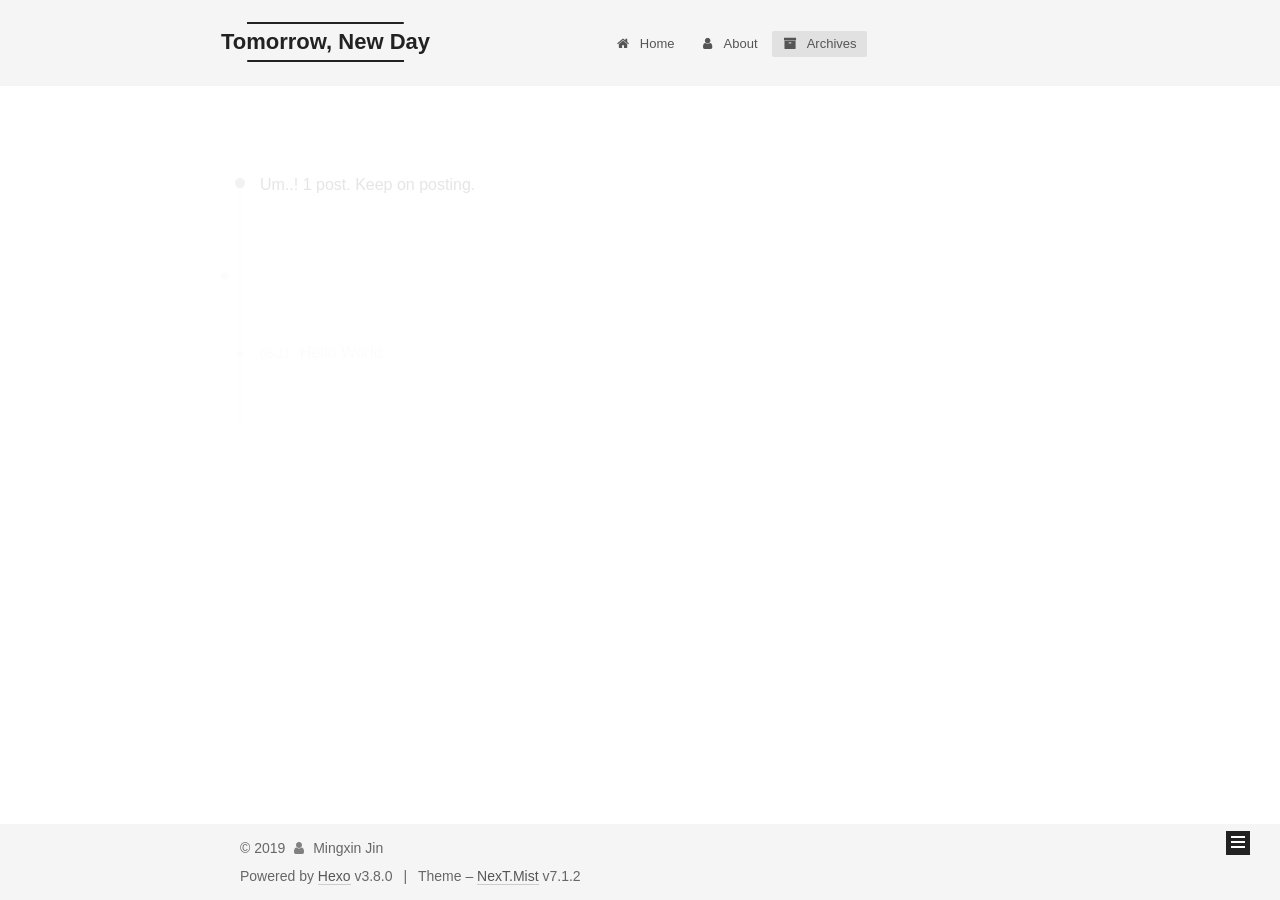
<file: archives/2019/06/index.html>
<!DOCTYPE html>












  


<html class="theme-next mist use-motion" lang="en">
<head><meta name="generator" content="Hexo 3.8.0">
  <meta charset="UTF-8">
<meta http-equiv="X-UA-Compatible" content="IE=edge">
<meta name="viewport" content="width=device-width, initial-scale=1, maximum-scale=2">
<meta name="theme-color" content="#222">
























<link rel="stylesheet" href="/lib/font-awesome/css/font-awesome.min.css?v=4.7.0">

<link rel="stylesheet" href="/css/main.css?v=7.1.2">


  <link rel="apple-touch-icon" sizes="180x180" href="/images/apple-touch-icon-next.png?v=7.1.2">


  <link rel="icon" type="image/png" sizes="32x32" href="/images/favicon-32x32-next.png?v=7.1.2">


  <link rel="icon" type="image/png" sizes="16x16" href="/images/favicon-16x16-next.png?v=7.1.2">


  <link rel="mask-icon" href="/images/logo.svg?v=7.1.2" color="#222">







<script id="hexo.configurations">
  var NexT = window.NexT || {};
  var CONFIG = {
    root: '/',
    scheme: 'Mist',
    version: '7.1.2',
    sidebar: {"position":"left","display":"post","offset":12,"onmobile":false,"dimmer":false},
    back2top: true,
    back2top_sidebar: false,
    fancybox: false,
    fastclick: false,
    lazyload: false,
    tabs: true,
    motion: {"enable":true,"async":false,"transition":{"post_block":"fadeIn","post_header":"slideDownIn","post_body":"slideDownIn","coll_header":"slideLeftIn","sidebar":"slideUpIn"}},
    algolia: {
      applicationID: '',
      apiKey: '',
      indexName: '',
      hits: {"per_page":10},
      labels: {"input_placeholder":"Search for Posts","hits_empty":"We didn't find any results for the search: ${query}","hits_stats":"${hits} results found in ${time} ms"}
    }
  };
</script>


  




  <meta property="og:type" content="website">
<meta property="og:title" content="Tomorrow, New Day">
<meta property="og:url" content="http://mxjin.xyz/archives/2019/06/index.html">
<meta property="og:site_name" content="Tomorrow, New Day">
<meta property="og:locale" content="en">
<meta name="twitter:card" content="summary">
<meta name="twitter:title" content="Tomorrow, New Day">





  
  
  <link rel="canonical" href="http://mxjin.xyz/archives/2019/06/">



<script id="page.configurations">
  CONFIG.page = {
    sidebar: "",
  };
</script>

  <title>Archive | Tomorrow, New Day</title>
  












  <noscript>
  <style>
  .use-motion .motion-element,
  .use-motion .brand,
  .use-motion .menu-item,
  .sidebar-inner,
  .use-motion .post-block,
  .use-motion .pagination,
  .use-motion .comments,
  .use-motion .post-header,
  .use-motion .post-body,
  .use-motion .collection-title { opacity: initial; }

  .use-motion .logo,
  .use-motion .site-title,
  .use-motion .site-subtitle {
    opacity: initial;
    top: initial;
  }

  .use-motion .logo-line-before i { left: initial; }
  .use-motion .logo-line-after i { right: initial; }
  </style>
</noscript>

</head>

<body itemscope itemtype="http://schema.org/WebPage" lang="en">

  
  
    
  

  <div class="container sidebar-position-left page-archive">
    <div class="headband"></div>

    <header id="header" class="header" itemscope itemtype="http://schema.org/WPHeader">
      <div class="header-inner"><div class="site-brand-wrapper">
  <div class="site-meta">
    

    <div class="custom-logo-site-title">
      <a href="/" class="brand" rel="start">
        <span class="logo-line-before"><i></i></span>
        <span class="site-title">Tomorrow, New Day</span>
        <span class="logo-line-after"><i></i></span>
      </a>
    </div>
    
    
  </div>

  <div class="site-nav-toggle">
    <button aria-label="Toggle navigation bar">
      <span class="btn-bar"></span>
      <span class="btn-bar"></span>
      <span class="btn-bar"></span>
    </button>
  </div>
</div>



<nav class="site-nav">
  
    <ul id="menu" class="menu">
      
        
        
        
          
          <li class="menu-item menu-item-home">

    
    
    
      
    

    

    <a href="/" rel="section"><i class="menu-item-icon fa fa-fw fa-home"></i> <br>Home</a>

  </li>
        
        
        
          
          <li class="menu-item menu-item-about">

    
    
    
      
    

    

    <a href="/about/" rel="section"><i class="menu-item-icon fa fa-fw fa-user"></i> <br>About</a>

  </li>
        
        
        
          
          <li class="menu-item menu-item-archives menu-item-active">

    
    
    
      
    

    

    <a href="/archives/" rel="section"><i class="menu-item-icon fa fa-fw fa-archive"></i> <br>Archives</a>

  </li>

      
      
    </ul>
  

  
    

    
    
      
      
    
      
      
    
      
      
    
    

  


  

  
</nav>



  



</div>
    </header>

    


    <main id="main" class="main">
      <div class="main-inner">
        <div class="content-wrap">
          
          <div id="content" class="content">
            

  
  
  
  <div class="post-block archive">
    <div id="posts" class="posts-collapse">
      <span class="archive-move-on"></span>

      
      <span class="archive-page-counter">
        
        
        
          
        
        Um..! 1 post. Keep on posting.
      </span>
      

      

        
        
        

        
          
          <div class="collection-title">
            <h1 class="archive-year" id="archive-year-2019">2019</h1>
          </div>
        
        

        

  <article class="post post-type-normal" itemscope itemtype="http://schema.org/Article">
    <header class="post-header">

      <h2 class="post-title">
        
          <a class="post-title-link" href="/2019/06/11/hello-world/" itemprop="url">
            
              <span itemprop="name">Hello World</span>
            
          </a>
        
      </h2>

      <div class="post-meta">
        <time class="post-time" itemprop="dateCreated" datetime="2019-06-11T22:14:55+08:00" content="2019-06-11">
          06-11
        </time>
      </div>

    </header>
  </article>



      

    </div>
  </div>
  
  
  

  



          </div>
          

        </div>
        
          
  
  <div class="sidebar-toggle">
    <div class="sidebar-toggle-line-wrap">
      <span class="sidebar-toggle-line sidebar-toggle-line-first"></span>
      <span class="sidebar-toggle-line sidebar-toggle-line-middle"></span>
      <span class="sidebar-toggle-line sidebar-toggle-line-last"></span>
    </div>
  </div>

  <aside id="sidebar" class="sidebar">
    <div class="sidebar-inner">

      

      

      <div class="site-overview-wrap sidebar-panel sidebar-panel-active">
        <div class="site-overview">
          <div class="site-author motion-element" itemprop="author" itemscope itemtype="http://schema.org/Person">
            
              <p class="site-author-name" itemprop="name">Mingxin Jin</p>
              <div class="site-description motion-element" itemprop="description"></div>
          </div>

          
            <nav class="site-state motion-element">
              
                <div class="site-state-item site-state-posts">
                
                  <a href="/archives/">
                
                    <span class="site-state-item-count">1</span>
                    <span class="site-state-item-name">posts</span>
                  </a>
                </div>
              

              

              
            </nav>
          

          

          

          

          

          
          

          
            
          
          

        </div>
      </div>

      

      

    </div>
  </aside>
  


        
      </div>
    </main>

    <footer id="footer" class="footer">
      <div class="footer-inner">
        <div class="copyright">&copy; <span itemprop="copyrightYear">2019</span>
  <span class="with-love" id="animate">
    <i class="fa fa-user"></i>
  </span>
  <span class="author" itemprop="copyrightHolder">Mingxin Jin</span>

  

  
</div>


  <div class="powered-by">Powered by <a href="https://hexo.io" class="theme-link" rel="noopener" target="_blank">Hexo</a> v3.8.0</div>



  <span class="post-meta-divider">|</span>



  <div class="theme-info">Theme – <a href="https://theme-next.org" class="theme-link" rel="noopener" target="_blank">NexT.Mist</a> v7.1.2</div>




        








        
      </div>
    </footer>

    
      <div class="back-to-top">
        <i class="fa fa-arrow-up"></i>
        
      </div>
    

    

    

    
  </div>

  

<script>
  if (Object.prototype.toString.call(window.Promise) !== '[object Function]') {
    window.Promise = null;
  }
</script>


























  
  <script src="/lib/jquery/index.js?v=3.4.1"></script>

  
  <script src="/lib/velocity/velocity.min.js?v=1.2.1"></script>

  
  <script src="/lib/velocity/velocity.ui.min.js?v=1.2.1"></script>


  


  <script src="/js/utils.js?v=7.1.2"></script>

  <script src="/js/motion.js?v=7.1.2"></script>



  
  


  <script src="/js/schemes/muse.js?v=7.1.2"></script>




  

  


  <script src="/js/next-boot.js?v=7.1.2"></script>


  

  

  

  



  




  

  

  

  

  

  

  

  

  

  

  

  

  

  

</body>
</html>
</file>
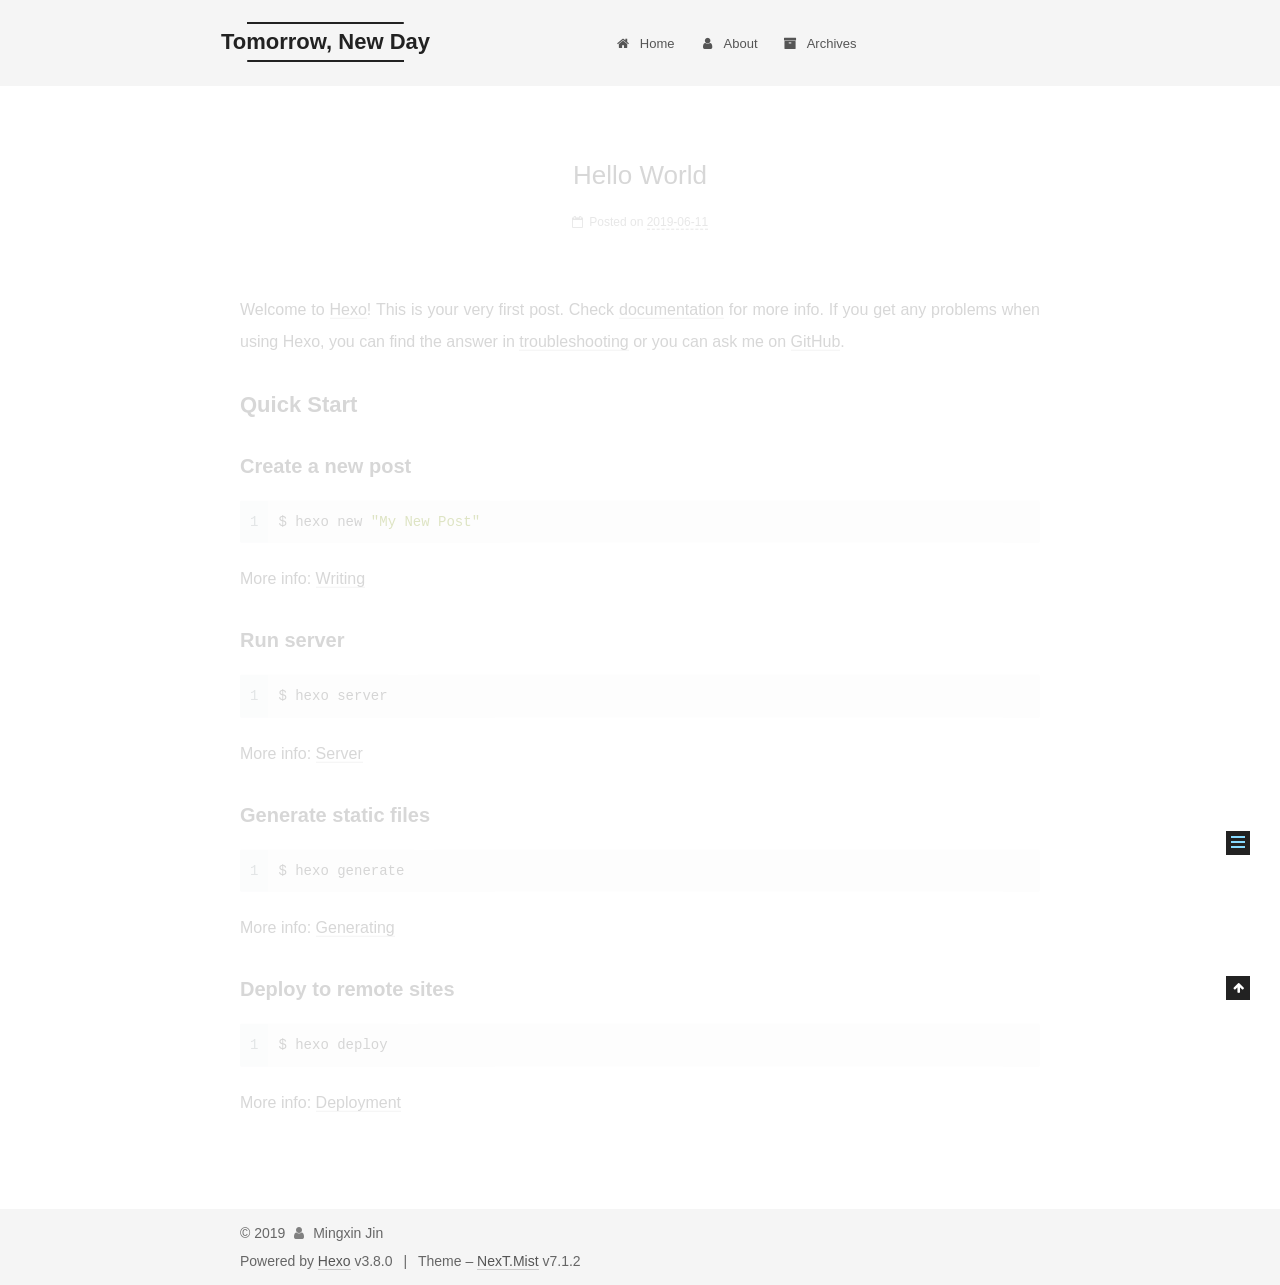
<file: 2019/06/11/hello-world/index.html>
<!DOCTYPE html>












  


<html class="theme-next mist use-motion" lang="en">
<head><meta name="generator" content="Hexo 3.8.0">
  <meta charset="UTF-8">
<meta http-equiv="X-UA-Compatible" content="IE=edge">
<meta name="viewport" content="width=device-width, initial-scale=1, maximum-scale=2">
<meta name="theme-color" content="#222">
























<link rel="stylesheet" href="/lib/font-awesome/css/font-awesome.min.css?v=4.7.0">

<link rel="stylesheet" href="/css/main.css?v=7.1.2">


  <link rel="apple-touch-icon" sizes="180x180" href="/images/apple-touch-icon-next.png?v=7.1.2">


  <link rel="icon" type="image/png" sizes="32x32" href="/images/favicon-32x32-next.png?v=7.1.2">


  <link rel="icon" type="image/png" sizes="16x16" href="/images/favicon-16x16-next.png?v=7.1.2">


  <link rel="mask-icon" href="/images/logo.svg?v=7.1.2" color="#222">







<script id="hexo.configurations">
  var NexT = window.NexT || {};
  var CONFIG = {
    root: '/',
    scheme: 'Mist',
    version: '7.1.2',
    sidebar: {"position":"left","display":"post","offset":12,"onmobile":false,"dimmer":false},
    back2top: true,
    back2top_sidebar: false,
    fancybox: false,
    fastclick: false,
    lazyload: false,
    tabs: true,
    motion: {"enable":true,"async":false,"transition":{"post_block":"fadeIn","post_header":"slideDownIn","post_body":"slideDownIn","coll_header":"slideLeftIn","sidebar":"slideUpIn"}},
    algolia: {
      applicationID: '',
      apiKey: '',
      indexName: '',
      hits: {"per_page":10},
      labels: {"input_placeholder":"Search for Posts","hits_empty":"We didn't find any results for the search: ${query}","hits_stats":"${hits} results found in ${time} ms"}
    }
  };
</script>


  




  <meta name="description" content="Welcome to Hexo! This is your very first post. Check documentation for more info. If you get any problems when using Hexo, you can find the answer in troubleshooting or you can ask me on GitHub. Quick">
<meta property="og:type" content="article">
<meta property="og:title" content="Hello World">
<meta property="og:url" content="http://mxjin.xyz/2019/06/11/hello-world/index.html">
<meta property="og:site_name" content="Tomorrow, New Day">
<meta property="og:description" content="Welcome to Hexo! This is your very first post. Check documentation for more info. If you get any problems when using Hexo, you can find the answer in troubleshooting or you can ask me on GitHub. Quick">
<meta property="og:locale" content="en">
<meta property="og:updated_time" content="2019-06-11T14:14:55.358Z">
<meta name="twitter:card" content="summary">
<meta name="twitter:title" content="Hello World">
<meta name="twitter:description" content="Welcome to Hexo! This is your very first post. Check documentation for more info. If you get any problems when using Hexo, you can find the answer in troubleshooting or you can ask me on GitHub. Quick">





  
  
  <link rel="canonical" href="http://mxjin.xyz/2019/06/11/hello-world/">



<script id="page.configurations">
  CONFIG.page = {
    sidebar: "",
  };
</script>

  <title>Hello World | Tomorrow, New Day</title>
  












  <noscript>
  <style>
  .use-motion .motion-element,
  .use-motion .brand,
  .use-motion .menu-item,
  .sidebar-inner,
  .use-motion .post-block,
  .use-motion .pagination,
  .use-motion .comments,
  .use-motion .post-header,
  .use-motion .post-body,
  .use-motion .collection-title { opacity: initial; }

  .use-motion .logo,
  .use-motion .site-title,
  .use-motion .site-subtitle {
    opacity: initial;
    top: initial;
  }

  .use-motion .logo-line-before i { left: initial; }
  .use-motion .logo-line-after i { right: initial; }
  </style>
</noscript>

</head>

<body itemscope itemtype="http://schema.org/WebPage" lang="en">

  
  
    
  

  <div class="container sidebar-position-left page-post-detail">
    <div class="headband"></div>

    <header id="header" class="header" itemscope itemtype="http://schema.org/WPHeader">
      <div class="header-inner"><div class="site-brand-wrapper">
  <div class="site-meta">
    

    <div class="custom-logo-site-title">
      <a href="/" class="brand" rel="start">
        <span class="logo-line-before"><i></i></span>
        <span class="site-title">Tomorrow, New Day</span>
        <span class="logo-line-after"><i></i></span>
      </a>
    </div>
    
    
  </div>

  <div class="site-nav-toggle">
    <button aria-label="Toggle navigation bar">
      <span class="btn-bar"></span>
      <span class="btn-bar"></span>
      <span class="btn-bar"></span>
    </button>
  </div>
</div>



<nav class="site-nav">
  
    <ul id="menu" class="menu">
      
        
        
        
          
          <li class="menu-item menu-item-home">

    
    
    
      
    

    

    <a href="/" rel="section"><i class="menu-item-icon fa fa-fw fa-home"></i> <br>Home</a>

  </li>
        
        
        
          
          <li class="menu-item menu-item-about">

    
    
    
      
    

    

    <a href="/about/" rel="section"><i class="menu-item-icon fa fa-fw fa-user"></i> <br>About</a>

  </li>
        
        
        
          
          <li class="menu-item menu-item-archives">

    
    
    
      
    

    

    <a href="/archives/" rel="section"><i class="menu-item-icon fa fa-fw fa-archive"></i> <br>Archives</a>

  </li>

      
      
    </ul>
  

  
    

  

  
</nav>



  



</div>
    </header>

    


    <main id="main" class="main">
      <div class="main-inner">
        <div class="content-wrap">
          
          <div id="content" class="content">
            

  <div id="posts" class="posts-expand">
    

  

  
  
  

  

  <article class="post post-type-normal" itemscope itemtype="http://schema.org/Article">
  
  
  
  <div class="post-block">
    <link itemprop="mainEntityOfPage" href="http://mxjin.xyz/2019/06/11/hello-world/">

    <span hidden itemprop="author" itemscope itemtype="http://schema.org/Person">
      <meta itemprop="name" content="Mingxin Jin">
      <meta itemprop="description" content>
      <meta itemprop="image" content="/images/avatar.gif">
    </span>

    <span hidden itemprop="publisher" itemscope itemtype="http://schema.org/Organization">
      <meta itemprop="name" content="Tomorrow, New Day">
    </span>

    
      <header class="post-header">

        
        
          <h1 class="post-title" itemprop="name headline">Hello World

              
            
          </h1>
        

        <div class="post-meta">
          <span class="post-time">

            
            
            

            
              <span class="post-meta-item-icon">
                <i class="fa fa-calendar-o"></i>
              </span>
              
                <span class="post-meta-item-text">Posted on</span>
              

              
                
              

              <time title="Created: 2019-06-11 22:14:55" itemprop="dateCreated datePublished" datetime="2019-06-11T22:14:55+08:00">2019-06-11</time>
            

            
          </span>

          

          
            
            
          

          
          

          

          

          

        </div>
      </header>
    

    
    
    
    <div class="post-body" itemprop="articleBody">

      
      

      
        <p>Welcome to <a href="https://hexo.io/" target="_blank" rel="noopener">Hexo</a>! This is your very first post. Check <a href="https://hexo.io/docs/" target="_blank" rel="noopener">documentation</a> for more info. If you get any problems when using Hexo, you can find the answer in <a href="https://hexo.io/docs/troubleshooting.html" target="_blank" rel="noopener">troubleshooting</a> or you can ask me on <a href="https://github.com/hexojs/hexo/issues" target="_blank" rel="noopener">GitHub</a>.</p>
<h2 id="Quick-Start"><a href="#Quick-Start" class="headerlink" title="Quick Start"></a>Quick Start</h2><h3 id="Create-a-new-post"><a href="#Create-a-new-post" class="headerlink" title="Create a new post"></a>Create a new post</h3><figure class="highlight bash"><table><tr><td class="gutter"><pre><span class="line">1</span><br></pre></td><td class="code"><pre><span class="line">$ hexo new <span class="string">"My New Post"</span></span><br></pre></td></tr></table></figure>

<p>More info: <a href="https://hexo.io/docs/writing.html" target="_blank" rel="noopener">Writing</a></p>
<h3 id="Run-server"><a href="#Run-server" class="headerlink" title="Run server"></a>Run server</h3><figure class="highlight bash"><table><tr><td class="gutter"><pre><span class="line">1</span><br></pre></td><td class="code"><pre><span class="line">$ hexo server</span><br></pre></td></tr></table></figure>

<p>More info: <a href="https://hexo.io/docs/server.html" target="_blank" rel="noopener">Server</a></p>
<h3 id="Generate-static-files"><a href="#Generate-static-files" class="headerlink" title="Generate static files"></a>Generate static files</h3><figure class="highlight bash"><table><tr><td class="gutter"><pre><span class="line">1</span><br></pre></td><td class="code"><pre><span class="line">$ hexo generate</span><br></pre></td></tr></table></figure>

<p>More info: <a href="https://hexo.io/docs/generating.html" target="_blank" rel="noopener">Generating</a></p>
<h3 id="Deploy-to-remote-sites"><a href="#Deploy-to-remote-sites" class="headerlink" title="Deploy to remote sites"></a>Deploy to remote sites</h3><figure class="highlight bash"><table><tr><td class="gutter"><pre><span class="line">1</span><br></pre></td><td class="code"><pre><span class="line">$ hexo deploy</span><br></pre></td></tr></table></figure>

<p>More info: <a href="https://hexo.io/docs/deployment.html" target="_blank" rel="noopener">Deployment</a></p>

      
    </div>

    

    
    
    

    

    
      
    
    

    

    <footer class="post-footer">
      

      
      
      

      

      
      
    </footer>
  </div>
  
  
  
  </article>


  </div>


          </div>
          

  



        </div>
        
          
  
  <div class="sidebar-toggle">
    <div class="sidebar-toggle-line-wrap">
      <span class="sidebar-toggle-line sidebar-toggle-line-first"></span>
      <span class="sidebar-toggle-line sidebar-toggle-line-middle"></span>
      <span class="sidebar-toggle-line sidebar-toggle-line-last"></span>
    </div>
  </div>

  <aside id="sidebar" class="sidebar">
    <div class="sidebar-inner">

      

      
        <ul class="sidebar-nav motion-element">
          <li class="sidebar-nav-toc sidebar-nav-active" data-target="post-toc-wrap">
            Table of Contents
          </li>
          <li class="sidebar-nav-overview" data-target="site-overview-wrap">
            Overview
          </li>
        </ul>
      

      <div class="site-overview-wrap sidebar-panel">
        <div class="site-overview">
          <div class="site-author motion-element" itemprop="author" itemscope itemtype="http://schema.org/Person">
            
              <p class="site-author-name" itemprop="name">Mingxin Jin</p>
              <div class="site-description motion-element" itemprop="description"></div>
          </div>

          
            <nav class="site-state motion-element">
              
                <div class="site-state-item site-state-posts">
                
                  <a href="/archives/">
                
                    <span class="site-state-item-count">1</span>
                    <span class="site-state-item-name">posts</span>
                  </a>
                </div>
              

              

              
            </nav>
          

          

          

          

          

          
          

          
            
          
          

        </div>
      </div>

      
      <!--noindex-->
        <div class="post-toc-wrap motion-element sidebar-panel sidebar-panel-active">
          <div class="post-toc">

            
            
            
            

            
              <div class="post-toc-content"><ol class="nav"><li class="nav-item nav-level-2"><a class="nav-link" href="#Quick-Start"><span class="nav-number">1.</span> <span class="nav-text">Quick Start</span></a><ol class="nav-child"><li class="nav-item nav-level-3"><a class="nav-link" href="#Create-a-new-post"><span class="nav-number">1.1.</span> <span class="nav-text">Create a new post</span></a></li><li class="nav-item nav-level-3"><a class="nav-link" href="#Run-server"><span class="nav-number">1.2.</span> <span class="nav-text">Run server</span></a></li><li class="nav-item nav-level-3"><a class="nav-link" href="#Generate-static-files"><span class="nav-number">1.3.</span> <span class="nav-text">Generate static files</span></a></li><li class="nav-item nav-level-3"><a class="nav-link" href="#Deploy-to-remote-sites"><span class="nav-number">1.4.</span> <span class="nav-text">Deploy to remote sites</span></a></li></ol></li></ol></div>
            

          </div>
        </div>
      <!--/noindex-->
      

      

    </div>
  </aside>
  


        
      </div>
    </main>

    <footer id="footer" class="footer">
      <div class="footer-inner">
        <div class="copyright">&copy; <span itemprop="copyrightYear">2019</span>
  <span class="with-love" id="animate">
    <i class="fa fa-user"></i>
  </span>
  <span class="author" itemprop="copyrightHolder">Mingxin Jin</span>

  

  
</div>


  <div class="powered-by">Powered by <a href="https://hexo.io" class="theme-link" rel="noopener" target="_blank">Hexo</a> v3.8.0</div>



  <span class="post-meta-divider">|</span>



  <div class="theme-info">Theme – <a href="https://theme-next.org" class="theme-link" rel="noopener" target="_blank">NexT.Mist</a> v7.1.2</div>




        








        
      </div>
    </footer>

    
      <div class="back-to-top">
        <i class="fa fa-arrow-up"></i>
        
      </div>
    

    

    

    
  </div>

  

<script>
  if (Object.prototype.toString.call(window.Promise) !== '[object Function]') {
    window.Promise = null;
  }
</script>


























  
  <script src="/lib/jquery/index.js?v=3.4.1"></script>

  
  <script src="/lib/velocity/velocity.min.js?v=1.2.1"></script>

  
  <script src="/lib/velocity/velocity.ui.min.js?v=1.2.1"></script>


  


  <script src="/js/utils.js?v=7.1.2"></script>

  <script src="/js/motion.js?v=7.1.2"></script>



  
  


  <script src="/js/schemes/muse.js?v=7.1.2"></script>




  
  <script src="/js/scrollspy.js?v=7.1.2"></script>
<script src="/js/post-details.js?v=7.1.2"></script>



  


  <script src="/js/next-boot.js?v=7.1.2"></script>


  

  

  

  


  


  




  

  

  

  

  

  

  

  

  

  

  

  

  

  

</body>
</html>
</file>
<file: css/main.css>
/* normalize.css v8.0.1 | MIT License | github.com/necolas/normalize.css */
html {
  line-height: 1.15; /* 1 */
  -webkit-text-size-adjust: 100%; /* 2 */
}
body {
  margin: 0;
}
main {
  display: block;
}
h1 {
  font-size: 2em;
  margin: 0.67em 0;
}
hr {
  box-sizing: content-box; /* 1 */
  height: 0; /* 1 */
  overflow: visible; /* 2 */
}
pre {
  font-family: monospace, monospace; /* 1 */
  font-size: 1em; /* 2 */
}
a {
  background-color: transparent;
}
abbr[title] {
  border-bottom: none; /* 1 */
  text-decoration: underline; /* 2 */
  text-decoration: underline dotted; /* 2 */
}
b,
strong {
  font-weight: bolder;
}
code,
kbd,
samp {
  font-family: monospace, monospace; /* 1 */
  font-size: 1em; /* 2 */
}
small {
  font-size: 80%;
}
sub,
sup {
  font-size: 75%;
  line-height: 0;
  position: relative;
  vertical-align: baseline;
}
sub {
  bottom: -0.25em;
}
sup {
  top: -0.5em;
}
img {
  border-style: none;
}
button,
input,
optgroup,
select,
textarea {
  font-family: inherit; /* 1 */
  font-size: 100%; /* 1 */
  line-height: 1.15; /* 1 */
  margin: 0; /* 2 */
}
button,
input {
/* 1 */
  overflow: visible;
}
button,
select {
/* 1 */
  text-transform: none;
}
button,
[type="button"],
[type="reset"],
[type="submit"] {
  -webkit-appearance: button;
}
button::-moz-focus-inner,
[type="button"]::-moz-focus-inner,
[type="reset"]::-moz-focus-inner,
[type="submit"]::-moz-focus-inner {
  border-style: none;
  padding: 0;
}
button:-moz-focusring,
[type="button"]:-moz-focusring,
[type="reset"]:-moz-focusring,
[type="submit"]:-moz-focusring {
  outline: 1px dotted ButtonText;
}
fieldset {
  padding: 0.35em 0.75em 0.625em;
}
legend {
  box-sizing: border-box; /* 1 */
  color: inherit; /* 2 */
  display: table; /* 1 */
  max-width: 100%; /* 1 */
  padding: 0; /* 3 */
  white-space: normal; /* 1 */
}
progress {
  vertical-align: baseline;
}
textarea {
  overflow: auto;
}
[type="checkbox"],
[type="radio"] {
  box-sizing: border-box; /* 1 */
  padding: 0; /* 2 */
}
[type="number"]::-webkit-inner-spin-button,
[type="number"]::-webkit-outer-spin-button {
  height: auto;
}
[type="search"] {
  -webkit-appearance: textfield; /* 1 */
  outline-offset: -2px; /* 2 */
}
[type="search"]::-webkit-search-decoration {
  -webkit-appearance: none;
}
::-webkit-file-upload-button {
  -webkit-appearance: button; /* 1 */
  font: inherit; /* 2 */
}
details {
  display: block;
}
summary {
  display: list-item;
}
template {
  display: none;
}
[hidden] {
  display: none;
}
::selection {
  background: #262a30;
  color: #fff;
}
body {
  position: relative;
  font-family: 'Lato', "PingFang SC", "Microsoft YaHei", sans-serif;
  font-size: 14px;
  line-height: 2;
  color: #555;
  background: #fff;
}
@media (max-width: 991px) {
  body {
    padding-right: 0 !important;
  }
}
@media (min-width: 1200px) {
  body {
    font-size: 16px;
  }
}
h1,
h2,
h3,
h4,
h5,
h6 {
  margin: 20px 0 15px;
  padding: 0;
  font-weight: bold;
  line-height: 1.5;
  font-family: 'Lato', "PingFang SC", "Microsoft YaHei", sans-serif;
}
h1 {
  font-size: 24px;
}
h1 code {
  font-size: 1em;
}
@media (max-width: 767px) {
  h1 {
    font-size: 20px;
  }
  h1 code {
    font-size: 1em;
  }
}
h2 {
  font-size: 22px;
}
h2 code {
  font-size: 1em;
}
@media (max-width: 767px) {
  h2 {
    font-size: 18px;
  }
  h2 code {
    font-size: 1em;
  }
}
h3 {
  font-size: 20px;
}
h3 code {
  font-size: 1em;
}
@media (max-width: 767px) {
  h3 {
    font-size: 16px;
  }
  h3 code {
    font-size: 1em;
  }
}
h4 {
  font-size: 18px;
}
h4 code {
  font-size: 1em;
}
@media (max-width: 767px) {
  h4 {
    font-size: 14px;
  }
  h4 code {
    font-size: 1em;
  }
}
h5 {
  font-size: 16px;
}
h5 code {
  font-size: 1em;
}
@media (max-width: 767px) {
  h5 {
    font-size: 12px;
  }
  h5 code {
    font-size: 1em;
  }
}
h6 {
  font-size: 14px;
}
h6 code {
  font-size: 1em;
}
@media (max-width: 767px) {
  h6 {
    font-size: 10px;
  }
  h6 code {
    font-size: 1em;
  }
}
p {
  margin: 0 0 20px 0;
}
a,
span.exturl {
  overflow-wrap: break-word;
  word-wrap: break-word;
  background-color: transparent;
  color: #555;
  text-decoration: none;
  outline: none;
  border-bottom: 1px solid #999;
  cursor: pointer;
}
a:hover,
span.exturl:hover {
  color: #222;
  border-bottom-color: #222;
}
video {
  max-width: 100%;
  display: block;
  margin-left: auto;
  margin-right: auto;
}
img {
  display: block;
  margin: auto;
  max-width: 100%;
  height: auto;
}
hr {
  margin: 40px 0;
  height: 3px;
  border: none;
  background-color: #ddd;
  background-image: repeating-linear-gradient(-45deg, #fff, #fff 4px, transparent 4px, transparent 8px);
}
blockquote {
  margin: 0;
  padding: 0 15px;
  color: #666;
  border-left: 4px solid #ddd;
}
blockquote cite::before {
  content: "-";
  padding: 0 5px;
}
dt {
  font-weight: 700;
}
dd {
  margin: 0;
  padding: 0;
}
kbd {
  border: 1px solid #ccc;
  border-radius: 0.2em;
  box-shadow: 0.1em 0.1em 0.2em rgba(0,0,0,0.1);
  background-color: #f9f9f9;
  font-family: inherit;
  background-image: linear-gradient(top, #eee, #fff, #eee);
  padding: 0.1em 0.3em;
  white-space: nowrap;
}
.text-left {
  text-align: left;
}
.text-center {
  text-align: center;
}
.text-right {
  text-align: right;
}
.text-justify {
  text-align: justify;
}
.text-nowrap {
  white-space: nowrap;
}
.text-lowercase {
  text-transform: lowercase;
}
.text-uppercase {
  text-transform: uppercase;
}
.text-capitalize {
  text-transform: capitalize;
}
.center-block {
  display: block;
  margin-left: auto;
  margin-right: auto;
}
.clearfix:before,
.clearfix:after {
  content: " ";
  display: table;
}
.clearfix:after {
  clear: both;
}
.pullquote {
  width: 45%;
}
.pullquote.left {
  float: left;
  margin-left: 5px;
  margin-right: 10px;
}
.pullquote.right {
  float: right;
  margin-left: 10px;
  margin-right: 5px;
}
.affix {
  position: fixed;
}
.translation {
  margin-top: -20px;
  font-size: 14px;
  color: #999;
}
.scrollbar-measure {
  width: 100px;
  height: 100px;
  overflow: scroll;
  position: absolute;
  top: -9999px;
}
.use-motion .motion-element {
  opacity: 0;
}
.table-container {
  margin: 20px 0;
  overflow: auto;
  -webkit-overflow-scrolling: touch;
}
.highlight .table-container {
  margin: 0px;
}
table {
  width: 100%;
  border-collapse: collapse;
  border-spacing: 0;
  font-size: 14px;
}
table > tbody > tr:nth-of-type(odd) {
  background-color: #f9f9f9;
}
table > tbody > tr:hover {
  background-color: #f5f5f5;
}
caption,
th,
td {
  padding: 8px;
  text-align: left;
  vertical-align: middle;
  font-weight: normal;
}
th,
td {
  border: 1px solid #ddd;
  border-bottom: 3px solid #ddd;
}
th {
  padding-bottom: 10px;
  font-weight: 700;
}
td {
  border-bottom-width: 1px;
}
html,
body {
  height: 100%;
}
.container {
  position: relative;
}
.header-inner {
  margin: 0 auto;
  padding: 100px 0 70px;
  width: 700px;
}
@media (min-width: 1200px) {
  .container .header-inner {
    width: 800px;
  }
}
@media (min-width: 1600px) {
  .container .header-inner {
    width: 900px;
  }
}
.main-inner {
  margin: 0 auto;
  width: 700px;
}
@media (min-width: 1200px) {
  .container .main-inner {
    width: 800px;
  }
}
@media (min-width: 1600px) {
  .container .main-inner {
    width: 900px;
  }
}
.footer {
  padding: 20px 0;
}
.footer-inner {
  box-sizing: border-box;
  margin: 0px auto;
  width: 700px;
}
@media (min-width: 1200px) {
  .container .footer-inner {
    width: 800px;
  }
}
@media (min-width: 1600px) {
  .container .footer-inner {
    width: 900px;
  }
}
pre,
.highlight {
  overflow: auto;
  margin: 20px 0;
  padding: 0;
  font-size: 14px;
  color: #4d4d4c;
  background: #f7f7f7;
  line-height: 1.6;
}
pre,
code {
  font-family: consolas, Menlo, "PingFang SC", "Microsoft YaHei", monospace;
}
code {
  overflow-wrap: break-word;
  word-wrap: break-word;
  padding: 2px 4px;
  color: #555;
  background: #eee;
  border-radius: 3px;
  font-size: 14px;
}
pre {
  padding: 10px;
}
pre code {
  padding: 0;
  color: #4d4d4c;
  background: none;
  text-shadow: none;
}
.highlight {
  border-radius: 1px;
}
.highlight pre {
  border: none;
  margin: 0;
  padding: 10px 0;
}
.highlight table {
  margin: 0;
  width: auto;
  border: none;
}
.highlight td {
  border: none;
  padding: 0;
}
.highlight figcaption {
  font-size: 1em;
  color: #4d4d4c;
  line-height: 1em;
  margin-bottom: 1em;
  margin: 0em;
  padding: 0.5em;
  background: #eee;
  border-bottom: 1px solid #e9e9e9;
}
.highlight figcaption:before,
.highlight figcaption:after {
  content: " ";
  display: table;
}
.highlight figcaption:after {
  clear: both;
}
.highlight figcaption a {
  float: right;
  color: #4d4d4c;
}
.highlight figcaption a:hover {
  border-bottom-color: #4d4d4c;
}
.highlight .gutter pre {
  padding-left: 10px;
  padding-right: 10px;
  color: #869194;
  text-align: right;
  background-color: #eff2f3;
}
.highlight .code pre {
  width: 100%;
  padding-left: 10px;
  padding-right: 10px;
  background-color: #f7f7f7;
}
.highlight .line {
  height: 20px;
}
.gutter {
  -webkit-user-select: none;
  -moz-user-select: none;
  -ms-user-select: none;
  user-select: none;
}
.gist table {
  width: auto;
}
.gist table td {
  border: none;
}
pre .deletion {
  background: #fdd;
}
pre .addition {
  background: #dfd;
}
pre .meta {
  color: #8959a8;
}
pre .comment {
  color: #8e908c;
}
pre .variable,
pre .attribute,
pre .tag,
pre .name,
pre .regexp,
pre .ruby .constant,
pre .xml .tag .title,
pre .xml .pi,
pre .xml .doctype,
pre .html .doctype,
pre .css .id,
pre .css .class,
pre .css .pseudo {
  color: #c82829;
}
pre .number,
pre .preprocessor,
pre .built_in,
pre .builtin-name,
pre .literal,
pre .params,
pre .constant,
pre .command {
  color: #f5871f;
}
pre .ruby .class .title,
pre .css .rules .attribute,
pre .string,
pre .symbol,
pre .value,
pre .inheritance,
pre .header,
pre .ruby .symbol,
pre .xml .cdata,
pre .special,
pre .formula {
  color: #718c00;
}
pre .title,
pre .css .hexcolor {
  color: #3e999f;
}
pre .function,
pre .python .decorator,
pre .python .title,
pre .ruby .function .title,
pre .ruby .title .keyword,
pre .perl .sub,
pre .javascript .title,
pre .coffeescript .title {
  color: #4271ae;
}
pre .keyword,
pre .javascript .function {
  color: #8959a8;
}
.posts-expand .post-body img.full-image {
  border: none;
}
.blockquote-center,
.page-home .post-type-quote blockquote,
.page-post-detail .post-type-quote blockquote {
  position: relative;
  margin: 40px 0;
  padding: 0;
  border-left: none;
  text-align: center;
}
.blockquote-center::before,
.page-home .post-type-quote blockquote::before,
.page-post-detail .post-type-quote blockquote::before,
.blockquote-center::after,
.page-home .post-type-quote blockquote::after,
.page-post-detail .post-type-quote blockquote::after {
  position: absolute;
  content: ' ';
  display: block;
  width: 100%;
  height: 24px;
  opacity: 0.2;
  background-repeat: no-repeat;
  background-position: 0 -6px;
  background-size: 22px 22px;
}
.blockquote-center::before,
.page-home .post-type-quote blockquote::before,
.page-post-detail .post-type-quote blockquote::before {
  top: -20px;
  background-image: url("../images/quote-l.svg");
  border-top: 1px solid #ccc;
}
.blockquote-center::after,
.page-home .post-type-quote blockquote::after,
.page-post-detail .post-type-quote blockquote::after {
  bottom: -20px;
  background-image: url("../images/quote-r.svg");
  border-bottom: 1px solid #ccc;
  background-position: 100% 8px;
}
.blockquote-center p,
.page-home .post-type-quote blockquote p,
.page-post-detail .post-type-quote blockquote p,
.blockquote-center div,
.page-home .post-type-quote blockquote div,
.page-post-detail .post-type-quote blockquote div {
  text-align: center;
}
.post .post-body .group-picture img {
  box-sizing: border-box;
  padding: 0 3px;
  border: none;
}
.post .group-picture-row {
  overflow: hidden;
  margin-top: 6px;
}
.post .group-picture-row:first-child {
  margin-top: 0;
}
.post .group-picture-column {
  float: left;
}
.page-post-detail .post-body .group-picture-column {
  float: none;
  margin-top: 10px;
  width: auto !important;
}
.page-post-detail .post-body .group-picture-column img {
  margin: 0 auto;
}
.page-archive .group-picture-container {
  overflow: hidden;
}
.page-archive .group-picture-row {
  float: left;
}
.page-archive .group-picture-row:first-child {
  margin-top: 6px;
}
.page-archive .group-picture-column {
  max-width: 150px;
  max-height: 150px;
}
.post-body .label {
  display: inline;
  padding: 0 2px;
}
.post-body .label.default {
  background-color: #f0f0f0;
}
.post-body .label.primary {
  background-color: #efe6f7;
}
.post-body .label.info {
  background-color: #e5f2f8;
}
.post-body .label.success {
  background-color: #e7f4e9;
}
.post-body .label.warning {
  background-color: #fcf6e1;
}
.post-body .label.danger {
  background-color: #fae8eb;
}
.post-body .note {
  position: relative;
  padding: 15px;
  margin-bottom: 20px;
  border: 1px solid #eee;
  border-left-width: 5px;
  border-radius: 3px;
}
.post-body .note h2,
.post-body .note h3,
.post-body .note h4,
.post-body .note h5,
.post-body .note h6 {
  margin-top: 0;
  margin-bottom: 0;
  border-bottom: initial;
  padding-top: 0 !important;
}
.post-body .note p:first-child,
.post-body .note ul:first-child,
.post-body .note ol:first-child,
.post-body .note table:first-child,
.post-body .note pre:first-child,
.post-body .note blockquote:first-child {
  margin-top: 0;
}
.post-body .note p:last-child,
.post-body .note ul:last-child,
.post-body .note ol:last-child,
.post-body .note table:last-child,
.post-body .note pre:last-child,
.post-body .note blockquote:last-child {
  margin-bottom: 0;
}
.post-body .note.default {
  border-left-color: #777;
}
.post-body .note.default h2,
.post-body .note.default h3,
.post-body .note.default h4,
.post-body .note.default h5,
.post-body .note.default h6 {
  color: #777;
}
.post-body .note.primary {
  border-left-color: #6f42c1;
}
.post-body .note.primary h2,
.post-body .note.primary h3,
.post-body .note.primary h4,
.post-body .note.primary h5,
.post-body .note.primary h6 {
  color: #6f42c1;
}
.post-body .note.info {
  border-left-color: #428bca;
}
.post-body .note.info h2,
.post-body .note.info h3,
.post-body .note.info h4,
.post-body .note.info h5,
.post-body .note.info h6 {
  color: #428bca;
}
.post-body .note.success {
  border-left-color: #5cb85c;
}
.post-body .note.success h2,
.post-body .note.success h3,
.post-body .note.success h4,
.post-body .note.success h5,
.post-body .note.success h6 {
  color: #5cb85c;
}
.post-body .note.warning {
  border-left-color: #f0ad4e;
}
.post-body .note.warning h2,
.post-body .note.warning h3,
.post-body .note.warning h4,
.post-body .note.warning h5,
.post-body .note.warning h6 {
  color: #f0ad4e;
}
.post-body .note.danger {
  border-left-color: #d9534f;
}
.post-body .note.danger h2,
.post-body .note.danger h3,
.post-body .note.danger h4,
.post-body .note.danger h5,
.post-body .note.danger h6 {
  color: #d9534f;
}
.post-body .tabs {
  position: relative;
  display: block;
  margin-bottom: 20px;
  padding-top: 10px;
}
.post-body .tabs ul.nav-tabs {
  margin: 0;
  padding: 0;
  display: flex;
  flex-wrap: wrap;
  margin-bottom: -1px;
}
@media (max-width: 413px) {
  .post-body .tabs ul.nav-tabs {
    display: block;
    margin-bottom: 5px;
  }
}
.post-body .tabs ul.nav-tabs li.tab {
  flex-grow: 1;
  list-style-type: none;
  border-top: 3px solid transparent;
  border-right: 1px solid transparent;
  border-bottom: 1px solid #ddd;
  border-left: 1px solid transparent;
}
@media (max-width: 413px) {
  .post-body .tabs ul.nav-tabs li.tab {
    border-top: 1px solid transparent;
    border-right: 1px solid transparent;
    border-bottom: 1px solid transparent;
    border-left: 3px solid transparent;
  }
}
.post-body .tabs ul.nav-tabs li.tab a {
  text-align: center;
  outline: 0;
  border-bottom: initial;
  display: block;
  line-height: 1.8em;
  padding: 0.25em 0.75em;
  transition-duration: 0.2s;
  transition-timing-function: ease-out;
  transition-delay: 0s;
}
.post-body .tabs ul.nav-tabs li.tab a i {
  width: 1.285714285714286em;
}
.post-body .tabs ul.nav-tabs li.tab.active {
  border-top: 3px solid #fc6423;
  border-right: 1px solid #ddd;
  border-bottom: 1px solid transparent;
  border-left: 1px solid #ddd;
}
@media (max-width: 413px) {
  .post-body .tabs ul.nav-tabs li.tab.active {
    border-top: 1px solid #ddd;
    border-right: 1px solid #ddd;
    border-bottom: 1px solid #ddd;
    border-left: 3px solid #fc6423;
  }
}
.post-body .tabs ul.nav-tabs li.tab.active a {
  cursor: default;
  color: #555;
}
.post-body .tabs .tab-content .tab-pane {
  border: 1px solid #ddd;
  padding: 20px 20px 0 20px;
}
.post-body .tabs .tab-content .tab-pane:not(.active) {
  display: none;
}
.post-body .tabs .tab-content .tab-pane.active {
  display: block;
}
.btn {
  display: inline-block;
  padding: 0 20px;
  font-size: 14px;
  color: #555;
  background: transparent;
  border: 2px solid #222;
  text-decoration: none;
  border-radius: 0;
  transition-property: background-color;
  transition-duration: 0.2s;
  transition-timing-function: ease-in-out;
  transition-delay: 0s;
  line-height: 2;
}
.btn:hover {
  border-color: #222;
  color: #222;
  background: #fff;
}
.btn +.btn {
  margin: 0 0 8px 8px;
}
.btn .fa-fw {
  width: 1.285714285714286em;
  text-align: left;
}
.btn-bar {
  display: block;
  width: 22px;
  height: 2px;
  background: #555;
  border-radius: 1px;
}
.btn-bar+.btn-bar {
  margin-top: 4px;
}
.pagination {
  margin: 120px 0 40px;
  text-align: center;
  border-top: 1px solid #eee;
}
.page-number-basic,
.pagination .prev,
.pagination .next,
.pagination .page-number,
.pagination .space {
  display: inline-block;
  position: relative;
  top: -1px;
  margin: 0 10px;
  padding: 0 11px;
}
@media (max-width: 767px) {
  .page-number-basic,
  .pagination .prev,
  .pagination .next,
  .pagination .page-number,
  .pagination .space {
    margin: 0 5px;
  }
}
.pagination .prev,
.pagination .next,
.pagination .page-number {
  border-bottom: 0;
  border-top: 1px solid #eee;
  transition-property: border-color;
  transition-duration: 0.2s;
  transition-timing-function: ease-in-out;
  transition-delay: 0s;
}
.pagination .prev:hover,
.pagination .next:hover,
.pagination .page-number:hover {
  border-top-color: #222;
}
.pagination .space {
  padding: 0;
  margin: 0;
}
.pagination .prev {
  margin-left: 0;
}
.pagination .next {
  margin-right: 0;
}
.pagination .page-number.current {
  color: #fff;
  background: #ccc;
  border-top-color: #ccc;
}
@media (max-width: 767px) {
  .pagination {
    border-top: none;
  }
  .pagination .prev,
  .pagination .next,
  .pagination .page-number {
    margin-bottom: 10px;
    border-top: 0;
    border-bottom: 1px solid #eee;
    padding: 0 10px;
  }
  .pagination .prev:hover,
  .pagination .next:hover,
  .pagination .page-number:hover {
    border-bottom-color: #222;
  }
}
.comments {
  margin: 60px 20px 0;
}
.back-to-top {
  box-sizing: border-box;
  position: fixed;
  bottom: -100px;
  right: 30px;
  z-index: 1050;
  padding: 0 6px;
  width: 24px;
  background: #222;
  font-size: 12px;
  opacity: 1;
  color: #fff;
  cursor: pointer;
  text-align: center;
  transition-property: bottom;
  transition-duration: 0.2s;
  transition-timing-function: ease-in-out;
  transition-delay: 0s;
}
.back-to-top.back-to-top-on {
  bottom: 19px;
}
@media (max-width: 991px) {
  .back-to-top {
    opacity: 0.8;
    right: 20px;
  }
}
.header {
  background: transparent;
}
.header-inner {
  position: relative;
}
.headband {
  height: 3px;
  background: #222;
}
.site-meta {
  margin: 0;
  text-align: left;
}
@media (max-width: 767px) {
  .site-meta {
    text-align: center;
  }
}
.brand {
  position: relative;
  display: inline-block;
  padding: 0 40px;
  color: #222;
  background: #222;
  border-bottom: none;
}
.brand:hover {
  color: #222;
}
.logo {
  display: inline-block;
  margin-right: 5px;
  line-height: 36px;
  vertical-align: top;
}
.site-title {
  display: inline-block;
  vertical-align: top;
  line-height: 36px;
  font-size: 20px;
  font-weight: normal;
  font-family: 'Lato', "PingFang SC", "Microsoft YaHei", sans-serif;
}
.site-subtitle {
  margin-top: 10px;
  font-size: 13px;
  color: #999;
}
.use-motion .brand {
  opacity: 0;
}
.use-motion .logo,
.use-motion .site-title,
.use-motion .site-subtitle,
.use-motion .custom-logo-image {
  opacity: 0;
  position: relative;
  top: -10px;
}
.site-nav-toggle {
  display: none;
  position: absolute;
  top: 10px;
  left: 10px;
}
@media (max-width: 767px) {
  .site-nav-toggle {
    display: block;
  }
}
.site-nav-toggle button {
  margin-top: 2px;
  padding: 9px 10px;
  background: transparent;
  border: none;
}
@media (max-width: 767px) {
  .site-nav {
    display: none;
    margin: 0 -10px;
    padding: 0 10px;
    clear: both;
    border-top: 1px solid #ddd;
  }
}
@media (min-width: 768px) and (max-width: 991px) {
  .site-nav {
    display: block !important;
  }
}
@media (min-width: 992px) {
  .site-nav {
    display: block !important;
  }
}
.menu {
  margin-top: 20px;
  padding-left: 0;
  text-align: center;
}
.menu .menu-item {
  display: inline-block;
  margin: 0 10px;
  list-style: none;
}
@media (max-width: 767px) {
  .menu .menu-item {
    margin-top: 10px;
  }
}
.menu .menu-item a,
.menu .menu-item span.exturl {
  display: block;
  font-size: 13px;
  line-height: inherit;
  border-bottom: 1px solid transparent;
  transition-property: border-color;
  transition-duration: 0.2s;
  transition-timing-function: ease-in-out;
  transition-delay: 0s;
}
.menu .menu-item a:hover,
.menu .menu-item span.exturl:hover {
  border-bottom-color: #222;
}
.menu .menu-item .fa {
  margin-right: 5px;
}
.use-motion .menu-item {
  opacity: 0;
}
.post-body {
  overflow-wrap: break-word;
  word-wrap: break-word;
  font-family: 'Lato', "PingFang SC", "Microsoft YaHei", sans-serif;
}
.post-body span.exturl .fa {
  font-size: 14px;
  margin-left: 4px;
}
.post-body .fancybox img {
  display: block !important;
  margin: 0 auto;
  cursor: pointer;
  cursor: zoom-in;
}
.post-body .image-caption,
.post-body .figure .caption {
  margin: -20px auto 15px;
  text-align: center;
  font-size: 14px;
  color: #999;
  font-weight: bold;
  line-height: 1;
}
.post-sticky-flag {
  display: inline-block;
  font-size: 16px;
  transform: rotate(30deg);
}
.use-motion .post-block,
.use-motion .pagination,
.use-motion .comments {
  opacity: 0;
}
.use-motion .post-header {
  opacity: 0;
}
.use-motion .post-body {
  opacity: 0;
}
.use-motion .collection-title {
  opacity: 0;
}
.posts-expand {
  padding-top: 40px;
}
@media (max-width: 767px) {
  .posts-expand {
    margin: 0 20px;
  }
  .post-body pre .gutter pre {
    padding-right: 10px;
  }
  .post-body .highlight {
    margin-left: 0px;
    margin-right: 0px;
    padding: 0;
  }
  .post-body .highlight .gutter pre {
    padding-right: 10px;
  }
}
@media (min-width: 992px) {
  .posts-expand .post-body {
    text-align: justify;
  }
}
@media (max-width: 991px) {
  .posts-expand .post-body {
    text-align: justify;
  }
}
.posts-expand .post-body h2,
.posts-expand .post-body h3,
.posts-expand .post-body h4,
.posts-expand .post-body h5,
.posts-expand .post-body h6 {
  padding-top: 10px;
}
.posts-expand .post-body h2 .header-anchor,
.posts-expand .post-body h3 .header-anchor,
.posts-expand .post-body h4 .header-anchor,
.posts-expand .post-body h5 .header-anchor,
.posts-expand .post-body h6 .header-anchor {
  float: right;
  margin-left: 10px;
  color: #ccc;
  border-bottom-style: none;
  visibility: hidden;
}
.posts-expand .post-body h2 .header-anchor:hover,
.posts-expand .post-body h3 .header-anchor:hover,
.posts-expand .post-body h4 .header-anchor:hover,
.posts-expand .post-body h5 .header-anchor:hover,
.posts-expand .post-body h6 .header-anchor:hover {
  color: inherit;
}
.posts-expand .post-body h2:hover .header-anchor,
.posts-expand .post-body h3:hover .header-anchor,
.posts-expand .post-body h4:hover .header-anchor,
.posts-expand .post-body h5:hover .header-anchor,
.posts-expand .post-body h6:hover .header-anchor {
  visibility: visible;
}
.posts-expand .post-body img {
  box-sizing: border-box;
  margin: 0 auto 25px;
  padding: 3px;
  border: 1px solid #ddd;
}
@media (max-width: 767px) {
  .posts-collapse {
    margin: 0 20px;
  }
  .posts-collapse .post-title,
  .posts-collapse .post-meta {
    display: block;
    width: auto;
    text-align: left;
  }
}
.posts-collapse {
  position: relative;
  z-index: 1010;
  margin-left: 0;
}
.posts-collapse::after {
  content: " ";
  position: absolute;
  top: 20px;
  left: 0;
  margin-left: -2px;
  width: 4px;
  height: 100%;
  background: #f5f5f5;
  z-index: -1;
}
@media (max-width: 767px) {
  .posts-collapse {
    margin: 0 20px;
  }
}
.posts-collapse .collection-title {
  position: relative;
  margin: 60px 0;
}
.posts-collapse .collection-title h1,
.posts-collapse .collection-title h2 {
  margin-left: 20px;
}
.posts-collapse .collection-title small {
  color: #bbb;
  margin-left: 5px;
}
.posts-collapse .collection-title::before {
  content: " ";
  position: absolute;
  left: 0;
  top: 50%;
  margin-left: -4px;
  margin-top: -4px;
  width: 8px;
  height: 8px;
  background: #bbb;
  border-radius: 50%;
}
.posts-collapse .post {
  margin: 30px 0;
}
.posts-collapse .post-header {
  position: relative;
  transition-duration: 0.2s;
  transition-timing-function: ease-in-out;
  transition-delay: 0s;
  transition-property: border;
  border-bottom: 1px dashed #ccc;
}
.posts-collapse .post-header::before {
  content: " ";
  position: absolute;
  left: 0;
  top: 12px;
  width: 6px;
  height: 6px;
  margin-left: -4px;
  background: #bbb;
  border-radius: 50%;
  border: 1px solid #fff;
  transition-duration: 0.2s;
  transition-timing-function: ease-in-out;
  transition-delay: 0s;
  transition-property: background;
}
.posts-collapse .post-header:hover {
  border-bottom-color: #666;
}
.posts-collapse .post-header:hover::before {
  background: #222;
}
.posts-collapse .post-meta {
  position: absolute;
  font-size: 12px;
  left: 20px;
  top: 5px;
}
.posts-collapse .post-comments-count {
  display: none;
}
.posts-collapse .post-title {
  margin-left: 60px;
  font-size: 16px;
  font-weight: normal;
  line-height: inherit;
}
.posts-collapse .post-title::after {
  margin-left: 3px;
  opacity: 0.6;
}
.posts-collapse .post-title a,
.posts-collapse .post-title span.exturl {
  color: #666;
  border-bottom: none;
}
.page-home .post-type-quote .post-header,
.page-post-detail .post-type-quote .post-header,
.page-home .post-type-quote .post-tags,
.page-post-detail .post-type-quote .post-tags {
  display: none;
}
.posts-expand .post-title {
  overflow-wrap: break-word;
  word-wrap: break-word;
  text-align: center;
  font-weight: 400;
}
.posts-expand .post-title-link {
  display: inline-block;
  position: relative;
  color: #555;
  border-bottom: none;
  line-height: 1.2;
  vertical-align: top;
}
.posts-expand .post-title-link::before {
  content: "";
  position: absolute;
  width: 100%;
  height: 2px;
  bottom: 0;
  left: 0;
  background-color: #000;
  visibility: hidden;
  transform: scaleX(0);
  transition-duration: 0.2s;
  transition-timing-function: ease-in-out;
  transition-delay: 0s;
}
.posts-expand .post-title-link:hover::before {
  visibility: visible;
  transform: scaleX(1);
}
.posts-expand .post-title-link .fa {
  font-size: 20px;
  margin-left: 5px;
}
.posts-expand .post-meta {
  margin: 3px 0 60px 0;
  color: #999;
  font-family: 'Lato', "PingFang SC", "Microsoft YaHei", sans-serif;
  font-size: 12px;
  text-align: center;
}
.posts-expand .post-meta .post-category-list {
  display: inline-block;
  margin: 0;
  padding: 3px;
}
.posts-expand .post-meta .post-category-list-link {
  color: #999;
}
.posts-expand .post-meta .post-description {
  font-size: 14px;
  margin-top: 2px;
}
.posts-expand .post-meta time {
  border-bottom: 1px dashed #999;
  cursor: help;
}
.post-meta-divider {
  margin: 0 0.5em;
}
.post-meta-item-icon {
  margin-right: 3px;
}
@media (min-width: 768px) and (max-width: 991px) {
  .post-meta-item-icon {
    display: inline-block;
  }
}
@media (max-width: 767px) {
  .post-meta-item-icon {
    display: inline-block;
  }
}
@media (min-width: 768px) and (max-width: 991px) {
  .post-meta-item-text {
    display: none;
  }
}
@media (max-width: 767px) {
  .post-meta-item-text {
    display: none;
  }
}
.post-button {
  margin-top: 40px;
}
.posts-expand .post-tags {
  margin-top: 40px;
  text-align: center;
}
.posts-expand .post-tags a {
  display: inline-block;
  margin-right: 10px;
  font-size: 13px;
}
.post-nav {
  display: table;
  margin-top: 15px;
  width: 100%;
  border-top: 1px solid #eee;
}
.post-nav-divider {
  display: table-cell;
  width: 10%;
}
.post-nav-item {
  display: table-cell;
  padding: 10px 0 0 0;
  width: 45%;
  vertical-align: top;
}
.post-nav-item a {
  position: relative;
  display: block;
  line-height: 25px;
  font-size: 14px;
  color: #555;
  border-bottom: none;
}
.post-nav-item a:hover {
  color: #222;
  border-bottom: none;
}
.post-nav-item a:active {
  top: 2px;
}
.post-nav-item .fa {
  font-size: 12px;
  margin-right: 5px;
}
.post-nav-next a {
  padding-left: 5px;
}
.post-nav-prev {
  text-align: right;
}
.post-nav-prev a {
  padding-right: 5px;
}
.post-nav-prev .fa {
  margin-left: 5px;
}
.posts-expand .post-eof {
  margin: 80px auto 60px;
  width: 8%;
  height: 1px;
  background: #ccc;
  text-align: center;
}
.post:last-child .post-eof {
  display: none;
}
.post-gallery {
  display: table;
  table-layout: fixed;
  width: 100%;
  border-collapse: separate;
}
.post-gallery-row {
  display: table-row;
}
.post-gallery .post-gallery-img {
  display: table-cell;
  text-align: center;
  vertical-align: middle;
  border: none;
}
.post-gallery .post-gallery-img img {
  max-width: 100%;
  max-height: 100%;
  border: none;
}
.fancybox-close,
.fancybox-close:hover {
  border: none;
}
.rtl.post-body p,
.rtl.post-body a,
.rtl.post-body h1,
.rtl.post-body h2,
.rtl.post-body h3,
.rtl.post-body h4,
.rtl.post-body h5,
.rtl.post-body h6,
.rtl.post-body li,
.rtl.post-body ul,
.rtl.post-body ol {
  direction: rtl;
  font-family: UKIJ Ekran;
}
.rtl.post-title {
  font-family: UKIJ Ekran;
}
.sidebar {
  position: fixed;
  right: 0;
  top: 0;
  bottom: 0;
  width: 0;
  z-index: 1040;
  box-shadow: inset 0 2px 6px #000;
  background: #222;
}
.sidebar a,
.sidebar span.exturl {
  color: #999;
  border-bottom-color: #555;
}
.sidebar a:hover,
.sidebar span.exturl:hover {
  color: #eee;
  border-bottom-color: #eee;
}
@media (max-width: 991px) {
  .sidebar {
    display: none;
  }
}
.sidebar-inner {
  position: relative;
  padding: 20px 10px;
  color: #999;
  text-align: center;
}
.site-overview-wrap {
  overflow: hidden;
}
.site-overview {
  overflow-y: auto;
  overflow-x: hidden;
}
.cc-license {
  margin-top: 10px;
  text-align: center;
}
.cc-license .cc-opacity {
  opacity: 0.7;
  border-bottom: none;
}
.cc-license .cc-opacity:hover {
  opacity: 0.9;
}
.cc-license img {
  display: inline-block;
}
.sidebar-toggle {
  position: fixed;
  right: 30px;
  bottom: 45px;
  width: 14px;
  height: 14px;
  padding: 5px;
  background: #222;
  line-height: 0;
  z-index: 1050;
  cursor: pointer;
}
@media (max-width: 991px) {
  .sidebar-toggle {
    opacity: 0.8;
    right: 20px;
    display: none;
  }
}
.sidebar-toggle-line {
  position: relative;
  display: inline-block;
  vertical-align: top;
  height: 2px;
  width: 100%;
  background: #fff;
  margin-top: 3px;
}
.sidebar-toggle-line:first-child {
  margin-top: 0;
}
.site-author-image {
  display: block;
  margin: 0 auto;
  padding: 2px;
  max-width: 96px;
  height: auto;
  border: 2px solid #333;
  opacity: 1;
}
.site-author-name {
  margin: 5px 0 0;
  text-align: center;
  color: #f5f5f5;
  font-weight: normal;
}
.site-description {
  margin-top: 5px;
  text-align: center;
  font-size: 14px;
  color: #999;
}
.links-of-author {
  margin-top: 20px;
}
.links-of-author a,
.links-of-author span.exturl {
  display: inline-block;
  vertical-align: middle;
  margin-right: 10px;
  margin-bottom: 10px;
  border-bottom-color: #555;
  font-size: 13px;
}
.links-of-author a:before,
.links-of-author span.exturl:before {
  display: inline-block;
  vertical-align: middle;
  margin-right: 3px;
  content: " ";
  width: 4px;
  height: 4px;
  border-radius: 50%;
  background: #91ff26;
}
.feed-link,
.chat {
  margin-top: 10px;
}
.feed-link a,
.chat a {
  display: inline-block;
  padding: 0 15px;
  color: #fc6423;
  border: 1px solid #fc6423 !important;
  border-radius: 4px;
}
.feed-link a i,
.chat a i {
  color: #fc6423;
  font-size: 14px;
}
.feed-link a:hover,
.chat a:hover {
  color: #fff;
  background: #fc6423;
}
.feed-link a:hover i,
.chat a:hover i {
  color: #fff;
}
.links-of-blogroll {
  margin-top: 10px;
  font-size: 13px;
}
.links-of-blogroll-title {
  margin-top: 0;
  font-size: 14px;
  font-weight: 600;
}
.links-of-blogroll-list {
  margin: 0;
  padding: 0;
  list-style: none;
}
.links-of-blogroll-item {
  padding: 2px 10px;
}
.links-of-blogroll-item a,
.links-of-blogroll-item span.exturl {
  max-width: 280px;
  box-sizing: border-box;
  display: inline-block;
  overflow: hidden;
  white-space: nowrap;
  text-overflow: ellipsis;
}
.sidebar-nav {
  margin: 0 0 20px;
  padding-left: 0;
}
.sidebar-nav li {
  display: inline-block;
  cursor: pointer;
  border-bottom: 1px solid transparent;
  font-size: 14px;
  color: #555;
}
.sidebar-nav li:hover {
  color: #f5f5f5;
}
.page-post-detail .sidebar-nav-toc {
  padding: 0 5px;
}
.page-post-detail .sidebar-nav-overview {
  margin-left: 10px;
}
.sidebar-nav .sidebar-nav-active {
  color: #87daff;
  border-bottom-color: #87daff;
}
.sidebar-nav .sidebar-nav-active:hover {
  color: #87daff;
}
.sidebar-panel {
  display: none;
}
.sidebar-panel-active {
  display: block;
}
.site-state {
  display: flex;
  justify-content: center;
  overflow: hidden;
  line-height: 1.4;
  white-space: nowrap;
  text-align: center;
  margin-top: 10px;
}
.site-state-item {
  padding: 0 15px;
  border-left: 1px solid #333;
}
.site-state-item:first-child {
  border-left: none;
}
.site-state-item a {
  border-bottom: none;
}
.site-state-item-count {
  display: block;
  text-align: center;
  color: inherit;
  font-weight: 600;
  font-size: 18px;
}
.site-state-item-name {
  font-size: 13px;
  color: inherit;
}
.post-toc-empty {
  font-size: 14px;
  color: #666;
}
.post-toc-wrap {
  overflow: hidden;
}
.post-toc {
  overflow: auto;
}
.post-toc ol {
  margin: 0;
  padding: 0 2px 5px 10px;
  text-align: left;
  list-style: none;
  font-size: 14px;
}
.post-toc ol > ol {
  padding-left: 0;
}
.post-toc ol a {
  transition-duration: 0.2s;
  transition-timing-function: ease-in-out;
  transition-delay: 0s;
  transition-property: all;
  color: #999;
  border-bottom-color: #555;
}
.post-toc ol a:hover {
  color: #ccc;
  border-bottom-color: #ccc;
}
.post-toc .nav-item {
  overflow: hidden;
  text-overflow: ellipsis;
  white-space: nowrap;
  line-height: 1.8;
}
.post-toc .nav .nav-child {
  display: none;
}
.post-toc .nav .active > .nav-child {
  display: block;
}
.post-toc .nav .active-current > .nav-child {
  display: block;
}
.post-toc .nav .active-current > .nav-child > .nav-item {
  display: block;
}
.post-toc .nav .active > a {
  color: #87daff;
  border-bottom-color: #87daff;
}
.post-toc .nav .active-current > a {
  color: #87daff;
}
.post-toc .nav .active-current > a:hover {
  color: #87daff;
}
.footer {
  font-size: 14px;
  color: #999;
}
.footer img {
  border: none;
}
.footer-inner {
  text-align: center;
}
.with-love {
  display: inline-block;
  margin: 0 5px;
  color: #808080;
}
.powered-by,
.theme-info {
  display: inline-block;
}
@-moz-keyframes iconAnimate {
  0%, 100% {
    transform: scale(1);
  }
  10%, 30% {
    transform: scale(0.9);
  }
  20%, 40%, 60%, 80% {
    transform: scale(1.1);
  }
  50%, 70% {
    transform: scale(1.1);
  }
}
@-webkit-keyframes iconAnimate {
  0%, 100% {
    transform: scale(1);
  }
  10%, 30% {
    transform: scale(0.9);
  }
  20%, 40%, 60%, 80% {
    transform: scale(1.1);
  }
  50%, 70% {
    transform: scale(1.1);
  }
}
@-o-keyframes iconAnimate {
  0%, 100% {
    transform: scale(1);
  }
  10%, 30% {
    transform: scale(0.9);
  }
  20%, 40%, 60%, 80% {
    transform: scale(1.1);
  }
  50%, 70% {
    transform: scale(1.1);
  }
}
@keyframes iconAnimate {
  0%, 100% {
    transform: scale(1);
  }
  10%, 30% {
    transform: scale(0.9);
  }
  20%, 40%, 60%, 80% {
    transform: scale(1.1);
  }
  50%, 70% {
    transform: scale(1.1);
  }
}
.local-search-pop-overlay {
  position: fixed;
  width: 100%;
  height: 100%;
  top: 0;
  left: 0;
  z-index: 2080;
  background-color: rgba(0,0,0,0.3);
}
.local-search-popup {
  display: none;
  position: fixed;
  top: 10%;
  left: 50%;
  margin-left: -350px;
  width: 700px;
  height: 80%;
  padding: 0;
  background: #fff;
  color: #333;
  z-index: 9999;
  border-radius: 5px;
}
@media (max-width: 767px) {
  .local-search-popup {
    padding: 0;
    top: 0;
    left: 0;
    margin: 0;
    width: 100%;
    height: 100%;
    border-radius: 0;
  }
}
.local-search-popup ul.search-result-list {
  padding: 0;
  margin: 0 5px;
}
.local-search-popup p.search-result {
  border-bottom: 1px dashed #ccc;
  padding: 5px 0;
}
.local-search-popup a.search-result-title {
  font-weight: bold;
  font-size: 16px;
}
.local-search-popup .search-keyword {
  border-bottom: 1px dashed #f00;
  font-weight: bold;
  color: #f00;
}
.local-search-popup .local-search-header {
  padding: 5px;
  height: 36px;
  background: #f5f5f5;
  border-top-left-radius: 5px;
  border-top-right-radius: 5px;
}
.local-search-popup #local-search-result {
  overflow: auto;
  position: relative;
  padding: 5px 25px;
  height: calc(100% - 55px);
}
.local-search-popup .local-search-input-wrapper {
  display: inline-block;
  width: calc(100% - 90px);
  height: 36px;
  line-height: 36px;
  padding: 0 5px;
}
.local-search-popup .local-search-input-wrapper input {
  padding: 8px 0;
  height: 20px;
  display: block;
  width: 100%;
  outline: none;
  border: none;
  background: transparent;
  vertical-align: middle;
}
.local-search-popup .search-icon,
.local-search-popup .popup-btn-close {
  display: inline-block;
  font-size: 18px;
  color: #999;
  height: 36px;
  width: 18px;
  padding-left: 10px;
  padding-right: 10px;
}
.local-search-popup .search-icon {
  float: left;
}
.local-search-popup .popup-btn-close {
  border-left: 1px solid #eee;
  float: right;
  cursor: pointer;
}
.local-search-popup #no-result {
  position: absolute;
  left: 50%;
  top: 50%;
  transform: translate(-50%, -50%);
  color: #ccc;
}
.page-archive .archive-page-counter {
  position: relative;
  top: 3px;
  left: 20px;
}
@media (max-width: 767px) {
  .page-archive .archive-page-counter {
    top: 5px;
  }
}
.page-archive .posts-collapse .archive-move-on {
  position: absolute;
  top: 11px;
  left: 0;
  margin-left: -6px;
  width: 10px;
  height: 10px;
  opacity: 0.5;
  background: #555;
  border: 1px solid #fff;
  border-radius: 50%;
}
.page-archive .fa-external-link {
  font-size: 15px;
  margin-left: 5px;
}
.category-all-page .category-all-title {
  text-align: center;
}
.category-all-page .category-all {
  margin-top: 20px;
}
.category-all-page .category-list {
  margin: 0;
  padding: 0;
  list-style: none;
}
.category-all-page .category-list-item {
  margin: 5px 10px;
}
.category-all-page .category-list-count {
  color: #bbb;
}
.category-all-page .category-list-count:before {
  display: inline;
  content: " (";
}
.category-all-page .category-list-count:after {
  display: inline;
  content: ") ";
}
.category-all-page .category-list-child {
  padding-left: 10px;
}
#event-list {
  padding-left: 30px;
}
#event-list hr {
  margin: 20px 0 45px 0 !important;
  background: #222;
}
#event-list hr:after {
  display: inline-block;
  content: 'NOW';
  background: #222;
  color: #fff;
  font-weight: bold;
  text-align: right;
  padding: 0 5px;
}
#event-list li.event {
  margin: 20px 0px;
  background: #f9f9f9;
  padding-left: 10px;
  min-height: 40px;
}
#event-list li.event h2.event-summary {
  margin: 0;
  padding-bottom: 3px;
}
#event-list li.event h2.event-summary:before {
  display: inline-block;
  font-family: FontAwesome;
  font-size: 8px;
  content: '\f111';
  vertical-align: middle;
  margin-right: 25px;
  color: #bbb;
}
#event-list li.event span.event-relative-time {
  display: inline-block;
  font-size: 12px;
  font-weight: 400;
  padding-left: 12px;
  color: #bbb;
}
#event-list li.event span.event-details {
  display: block;
  color: #bbb;
  margin-left: 56px;
  padding-top: 3px;
  padding-bottom: 6px;
  text-indent: -24px;
  line-height: 18px;
}
#event-list li.event span.event-details:before {
  text-indent: 0;
  display: inline-block;
  width: 14px;
  font-family: FontAwesome;
  text-align: center;
  margin-right: 9px;
  color: #bbb;
}
#event-list li.event span.event-details.event-location:before {
  content: '\f041';
}
#event-list li.event span.event-details.event-duration:before {
  content: '\f017';
}
#event-list li.event-past {
  background: #fcfcfc;
  padding: 15px 0 15px 10px;
}
#event-list li.event-past > * {
  opacity: 0.9;
}
#event-list li.event-past h2.event-summary {
  color: #bbb;
}
#event-list li.event-past h2.event-summary:before {
  color: #dfdfdf;
}
#event-list li.event-now {
  background: #222;
  color: #fff;
  padding: 15px 0 15px 10px;
}
#event-list li.event-now h2.event-summary:before {
  transform: scale(1.2);
  color: #fff;
  animation: dot-flash 1s alternate infinite ease-in-out;
}
#event-list li.event-now * {
  color: #fff !important;
}
#event-list li.event-future {
  background: #222;
  color: #fff;
  padding: 15px 0 15px 10px;
}
#event-list li.event-future h2.event-summary:before {
  transform: scale(1.2);
  color: #fff;
  animation: dot-flash 1s alternate infinite ease-in-out;
}
#event-list li.event-future * {
  color: #fff !important;
}
@-moz-keyframes dot-flash {
  from {
    opacity: 1;
    transform: scale(1.1);
  }
  to {
    opacity: 0;
    transform: scale(1);
  }
}
@-webkit-keyframes dot-flash {
  from {
    opacity: 1;
    transform: scale(1.1);
  }
  to {
    opacity: 0;
    transform: scale(1);
  }
}
@-o-keyframes dot-flash {
  from {
    opacity: 1;
    transform: scale(1.1);
  }
  to {
    opacity: 0;
    transform: scale(1);
  }
}
@keyframes dot-flash {
  from {
    opacity: 1;
    transform: scale(1.1);
  }
  to {
    opacity: 0;
    transform: scale(1);
  }
}
.page-post-detail .sidebar-toggle-line {
  background: #87daff;
}
.page-post-detail .comments {
  overflow: hidden;
}
ul.breadcrumb {
  list-style: none;
  margin: 1em 0;
  padding: 0 2em;
  text-align: center;
  font-size: 12px;
}
ul.breadcrumb li {
  display: inline;
}
ul.breadcrumb li+li:before {
  padding: 0.5em;
  font-weight: normal;
  content: "/\00a0";
}
ul.breadcrumb li+li:last-child {
  font-weight: bold;
}
.tag-cloud {
  text-align: center;
}
.tag-cloud a {
  display: inline-block;
  margin: 10px;
}
.tag-cloud a:hover {
  color: #222 !important;
}
a {
  border-bottom-color: #ccc;
}
hr {
  margin: 20px 0;
  height: 2px;
}
.main-inner {
  margin-top: 80px;
}
.header {
  background: #f5f5f5;
}
.header-inner {
  padding: 20px 0;
  display: flex;
  align-items: center;
  justify-content: center;
}
.header-inner:before,
.header-inner:after {
  content: " ";
  display: table;
}
.header-inner:after {
  clear: both;
}
@media (max-width: 767px) {
  .header-inner {
    display: block;
    width: auto;
    padding: 10px;
  }
}
.site-meta {
  float: left;
  margin-left: -20px;
  line-height: normal;
}
@media (max-width: 767px) {
  .site-meta {
    margin-left: 10px;
  }
}
.site-meta .brand {
  padding: 2px 1px;
  background: none;
}
@media (max-width: 767px) {
  .site-meta .brand {
    display: block;
  }
}
.site-meta .logo {
  display: none;
}
.site-meta .site-title {
  font-size: 22px;
  font-weight: bolder;
}
@media (max-width: 767px) {
  .site-meta .site-title {
    line-height: 34px;
  }
}
.logo-line-before,
.logo-line-after {
  display: block;
  overflow: hidden;
  margin: 0 auto;
  width: 75%;
}
@media (max-width: 767px) {
  .logo-line-before,
  .logo-line-after {
    display: none;
  }
}
.logo-line-before i,
.logo-line-after i {
  position: relative;
  display: block;
  height: 2px;
  background: #222;
}
@media (max-width: 767px) {
  .logo-line-before i,
  .logo-line-after i {
    height: 3px;
  }
}
.use-motion .logo-line-before i {
  left: -100%;
}
.use-motion .logo-line-after i {
  right: -100%;
}
.site-subtitle {
  display: none;
}
.site-brand-wrapper {
  flex-shrink: 0;
}
.site-nav-toggle {
  position: static;
  float: right;
}
.site-nav {
  flex-grow: 1;
}
@media (max-width: 767px) {
  .site-nav {
    transform: translateY(10px);
  }
}
.menu-item-active a,
.menu .menu-item a:hover,
.menu .menu-item span.exturl:hover {
  background: #e1e1e1;
}
.menu {
  margin: 0;
}
@media (max-width: 767px) {
  .menu {
    margin: 10px 0;
    padding: 0;
  }
}
.menu br {
  display: none;
}
.menu .menu-item {
  margin: 0;
}
@media (max-width: 767px) {
  .menu .menu-item {
    display: block;
    margin-top: 5px;
  }
}
.menu .menu-item .badge {
  display: inline-block;
  padding: 1px 4px;
  margin-left: 5px;
  font-weight: 700;
  line-height: 1;
  color: #555;
  text-align: center;
  white-space: nowrap;
  background-color: #fff;
  border-radius: 10px;
  text-shadow: 1px 1px 0px rgba(0,0,0,0.1);
}
@media (max-width: 767px) {
  .menu .menu-item .badge {
    float: right;
    margin: 0.35em 0 0 0;
  }
}
.menu .menu-item a,
.menu .menu-item span.exturl {
  padding: 0 10px;
  border: none;
  border-radius: 2px;
  transition-property: background;
}
@media (max-width: 767px) {
  .menu .menu-item a,
  .menu .menu-item span.exturl {
    text-align: left;
  }
}
@media (hover: none) {
  .menu .menu-item a:hover,
  .menu .menu-item span.exturl:hover {
    background: none;
  }
}
.menu a::before {
  display: none;
}
@media (max-width: 767px) {
  .menu a::before {
    display: block;
  }
}
@media (max-width: 767px) {
  .menu {
    float: none;
  }
}
.site-search form {
  display: none;
}
.posts-expand {
  padding-top: 0;
}
.posts-expand .post-title,
.posts-expand .post-meta {
  text-align: left;
}
@media (max-width: 767px) {
  .posts-expand .post-title,
  .posts-expand .post-meta {
    text-align: center;
  }
}
.posts-expand .post-eof {
  display: none;
}
.posts-expand .post {
  margin-top: 120px;
}
.posts-expand .post:first-child {
  margin-top: 0;
}
.posts-expand .post-meta {
  margin-top: 5px;
  margin-bottom: 20px;
}
.posts-expand .post-title {
  position: relative;
  font-size: 26px;
  font-weight: 400;
}
@media (max-width: 767px) {
  .posts-expand .post-title {
    font-size: 22px;
  }
}
@media (min-width: 1200px) {
  .posts-expand .post-title {
    font-size: 26px;
  }
}
.posts-expand .post-title:hover:before {
  background: #222;
}
@media (max-width: 767px) {
  .posts-expand .post-body {
    font-size: 14px;
  }
}
.posts-expand .post-body img {
  margin: 0;
}
.posts-expand .post-tags {
  text-align: left;
}
.posts-expand .post-tags a {
  padding: 1px 5px;
  background: #f5f5f5;
  border-bottom: none;
}
.posts-expand .post-tags a:hover {
  background: #ccc;
}
.posts-expand .post-nav {
  margin-top: 40px;
}
.post-button {
  margin-top: 20px;
  text-align: left;
}
.post-button a {
  padding: 0;
  font-size: 14px;
  background: none;
  border: none;
  border-bottom: 2px solid #666;
  transition-property: border;
}
@media (max-width: 767px) {
  .post-button a {
    font-size: 12px;
  }
}
@media (min-width: 1200px) {
  .post-button a {
    font-size: 16px;
  }
}
.post-button a:hover {
  border-bottom-color: #222;
}
.links-of-blogroll-inline .links-of-blogroll-item {
  display: inline-block;
}
.btn {
  padding: 0 10px;
  border-width: 2px;
  border-radius: 0;
}
.headband {
  display: none;
}
.site-search {
  position: relative;
  float: right;
  margin-top: 5px;
  padding-top: 3px;
}
@media (max-width: 767px) {
  .site-search {
    float: none;
    padding: 0 10px;
  }
}
@media (max-width: 767px) {
  .container .main-inner {
    width: auto;
  }
}
.page-post-detail .post-title,
.page-post-detail .post-meta {
  text-align: center;
}
.page-post-detail .post-title:before {
  display: none;
}
.page-post-detail .post-meta {
  margin-bottom: 60px;
}
.pagination {
  margin: 120px 0 0;
  text-align: left;
}
@media (max-width: 767px) {
  .pagination {
    margin: 80px 10px 0;
    text-align: center;
  }
}
.footer {
  margin-top: 80px;
  padding: 10px 0;
  background: #f5f5f5;
  color: #666;
}
.footer-inner {
  margin: 0 auto;
  text-align: left;
}
@media (max-width: 767px) {
  .footer-inner {
    width: auto;
    text-align: center;
  }
}
</file>
